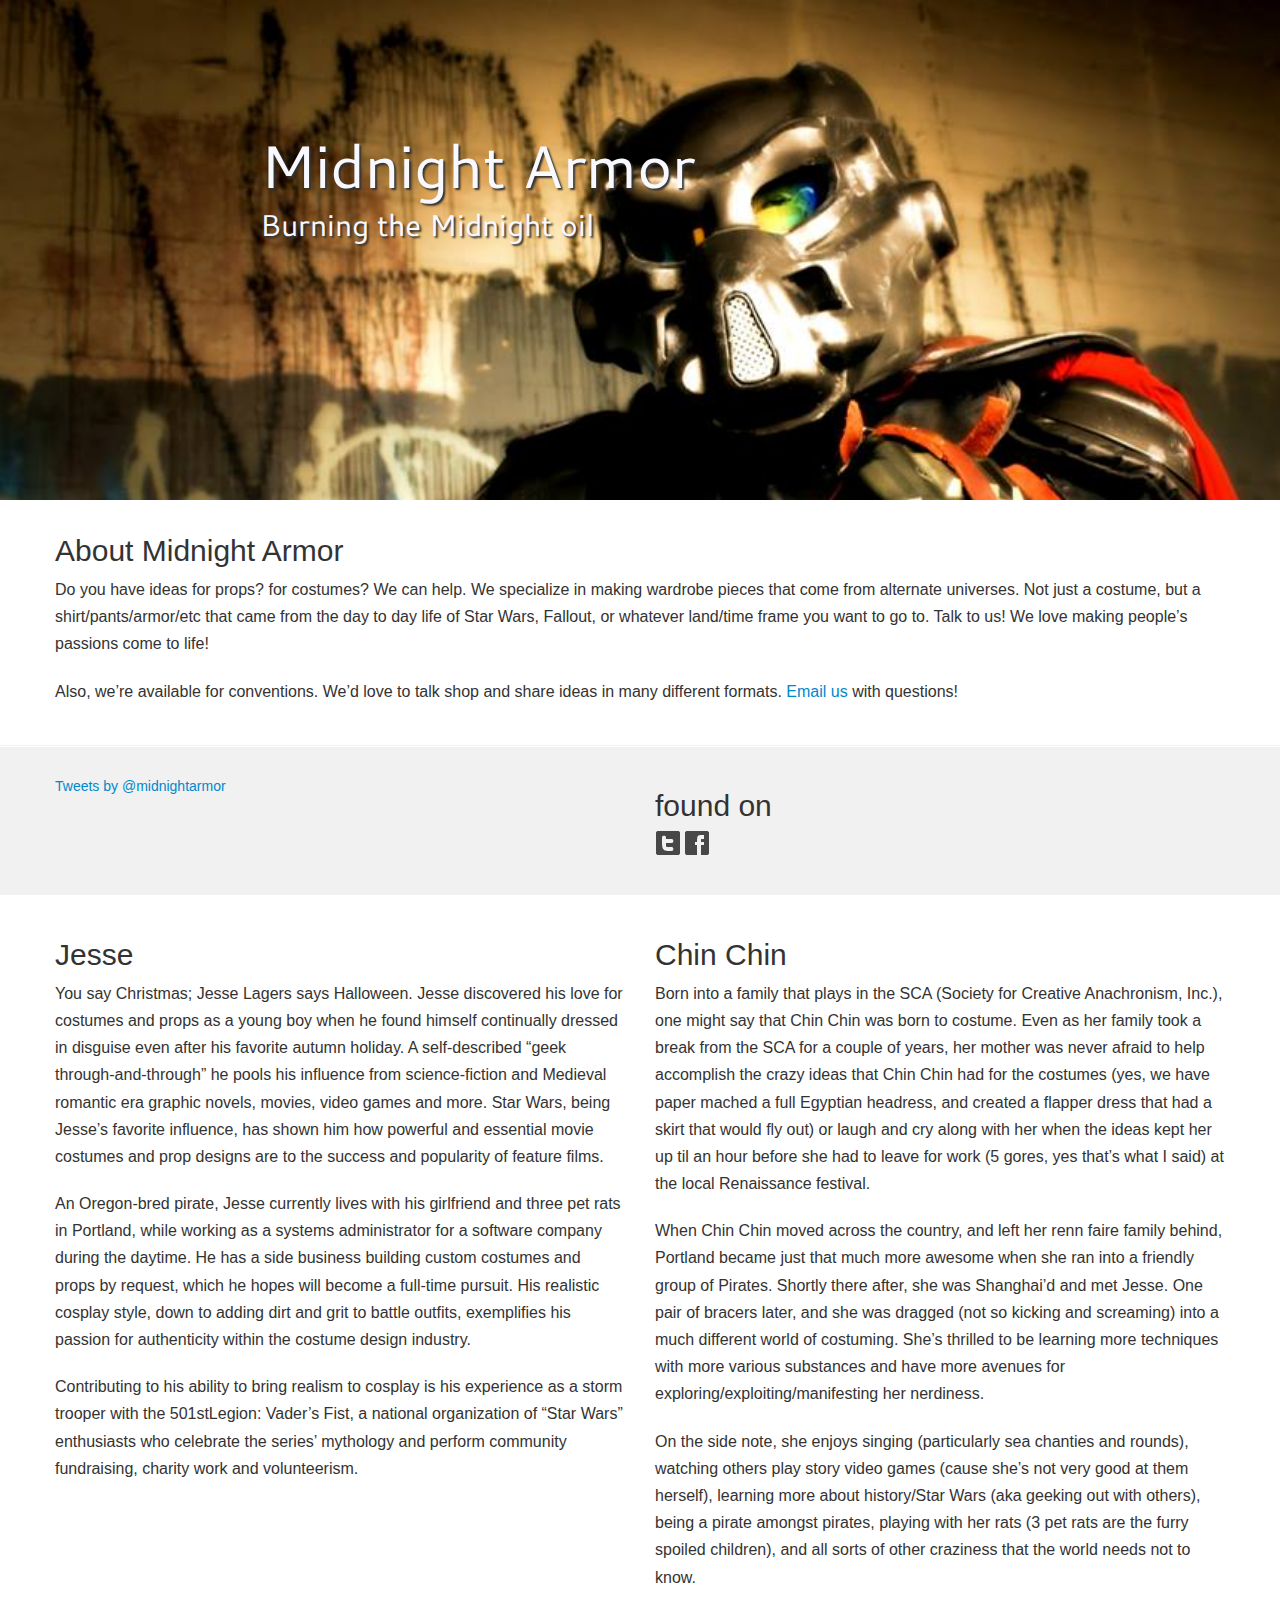
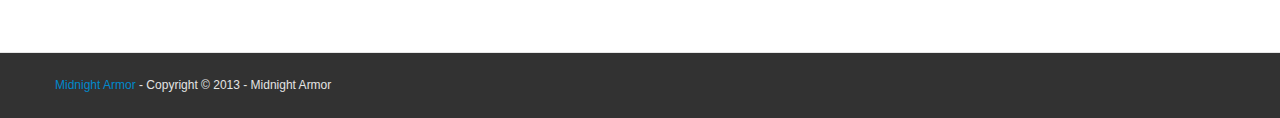
<file: index.html>
<!DOCTYPE html>
<!--[if IEMobile 7 ]><html class="no-js iem7"><![endif]-->
<!--[if lt IE 9]><html class="no-js lte-ie8"><![endif]-->
<!--[if (gt IE 8)|(gt IEMobile 7)|!(IEMobile)|!(IE)]><!--><html class="no-js" lang="en"><!--<![endif]-->
<head>
  <meta charset="utf-8">
  <title>Midnight Armor</title>
  <meta name="author" content="Midnight Armor">
  <link rel="author" href="humans.txt">
  <meta http-equiv="X-UA-Compatible" content="IE=edge,chrome=1">

  
    
  
  <meta name="description" content=" ">
  
  <!-- http://t.co/dKP3o1e -->
  <meta name="HandheldFriendly" content="True">
  <meta name="MobileOptimized" content="320">
  <meta name="viewport" content="width=device-width, initial-scale=1">

  
  <link rel="canonical" href="http://aaronmiler.github.io/midnightarmor.com/">
  <link href="/favicon.png" rel="icon">
  <link href='http://fonts.googleapis.com/css?family=Cantarell' rel='stylesheet' type='text/css'>
  <link href="/stylesheets/screen.css" media="screen, projection" rel="stylesheet" type="text/css">
  <link href="/github/atom.xml" rel="alternate" title="Midnight Armor" type="application/atom+xml">
  <meta name="og:type" content="website" />
  <meta name="og:site_name" content="Midnight Armor" />
  <meta name="og:title" content="Midnight Armor" />
  <meta name="og:description" content=" " />
  <meta name="og:url" content="http://aaronmiler.github.io/midnightarmor.com/index.html"/>
  <meta name="url" content="http://aaronmiler.github.io/midnightarmor.com/index.html">
  
  <meta name="distribution" content="global">
  <!--Fonts from Google"s Web font directory at http://google.com/webfonts -->
<link href="http://fonts.googleapis.com/css?family=PT+Serif:regular,italic,bold,bolditalic" rel="stylesheet" type="text/css">
<link href="http://fonts.googleapis.com/css?family=PT+Sans:regular,italic,bold,bolditalic" rel="stylesheet" type="text/css">

  

</head>

<body   >
  <div id="front-wrapper">
  <div id="hero">
    <div id="hero-inner" class="container">
      <div class="span10 offset1">
  <h1>
    Midnight Armor
  </h1>
  <h2>Burning the Midnight oil</h2>
</div>

    </div>
  </div>
  <section id="sub-hero">
    <div class="container">
      <div class="row">
  <div class="span12">
    <h2>About Midnight Armor</h2>
<p>Do you have ideas for props? for costumes? We can help. We specialize in making wardrobe pieces that come from alternate universes. Not just a costume, but a shirt/pants/armor/etc that came from the day to day life of Star Wars, Fallout, or whatever land/time frame you want to go to. Talk to us! We love making people&#8217;s passions come to life!</p>

<p>Also, we&#8217;re available for conventions. We&#8217;d love to talk shop and share ideas in many different formats. <a href="mailto:MidnightArmorInc@gmail.com">Email us</a> with questions!</p>

  </div>
</div>

    </div>
  </section>
  <div class="container">
    <div class="row">
      <div class="span6">
        
<span id="twitter">
  <a class="twitter-timeline" 
  data-dnt="true" 
  data-chrome="nofooter transparent noheader noborders" 
  data-tweet-limit="1" width="100%" 
  href="https://twitter.com/midnightarmor" 
  data-border-color="rgba(0,0,0,0)" 
  data-widget-id="354412010882101248"
  data-theme="light">Tweets by @midnightarmor</a>
  <script>!function(d,s,id){var js,fjs=d.getElementsByTagName(s)[0],p=/^http:/.test(d.location)?'http':'https';if(!d.getElementById(id)){js=d.createElement(s);js.id=id;js.src=p+"://platform.twitter.com/widgets.js";fjs.parentNode.insertBefore(js,fjs);}}(document,"script","twitter-wjs");</script>

</span>

      </div>
      <div class="span6" style="margin-bottom:15px;">
        <h2>found on</h2>







<a href="http://twitter.com/midnightarmor" rel="tooltip" title="Twitter"><img class="social_icon" title="Twitter" alt="Twitter icon" src="/images/glyphicons_391_twitter_t.png"></a>







<a href="http://www.facebook.com/midnightarmorinc" rel="tooltip" title="Facebok"><img class="social_icon" title="Quora" alt="Facebook icon" src="/images/glyphicons_410_facebook.png"></a>



      </div>
    </div>
  </div>

  <section style="background-color:white;margin-top:25px;">
  <div class="container">
    <div class="row">
      <div class="span6">
        <h2>Jesse</h2>
        <p>You say Christmas; Jesse Lagers says Halloween.  Jesse discovered his love for costumes and props as a young boy when he found himself continually dressed in disguise even after his favorite autumn holiday. A self-described “geek through-and-through” he pools his influence from science-fiction and Medieval romantic era graphic novels, movies, video games and more.  Star Wars, being Jesse’s favorite influence, has shown him how powerful and essential movie costumes and prop designs are to the success and popularity of feature films.</p>
         
        <p>An Oregon-bred pirate, Jesse currently lives with his girlfriend and three pet rats in Portland, while working as a systems administrator for a software company during the daytime.  He has a side business building custom costumes and props by request, which he hopes will become a full-time pursuit.  His realistic cosplay style, down to adding dirt and grit to battle outfits, exemplifies his passion for authenticity within the costume design industry. </p>
        <p>Contributing to his ability to bring realism to cosplay is his experience as a storm trooper with the 501stLegion: Vader’s Fist, a national organization of “Star Wars” enthusiasts who celebrate the series’ mythology and perform community fundraising, charity work and volunteerism. </p>

      </div>
      <div class="span6">
        <h2>Chin Chin</h2>
        <p>Born into a family that plays in the SCA (Society for Creative Anachronism, Inc.), one might say that Chin Chin was born to costume. Even as her family took a break from the SCA for a couple of years, her mother was never afraid to help accomplish the crazy ideas that Chin Chin had for the costumes (yes, we have paper mached a full Egyptian headress, and created a flapper dress that had a skirt that would fly out) or laugh and cry along with her when the ideas kept her up til an hour before she had to leave for work (5 gores, yes that&#8217;s what I said) at the local Renaissance festival.</p>

        <p>When Chin Chin moved across the country, and left her renn faire family behind, Portland became just that much more awesome when she ran into a friendly group of Pirates. Shortly there after, she was Shanghai&#8217;d and met Jesse. One pair of bracers later, and she was dragged (not so kicking and screaming) into a much different world of costuming. She&#8217;s thrilled to be learning more techniques with more various substances and have more avenues for exploring/exploiting/manifesting her nerdiness. </p>

        <p>On the side note, she enjoys singing (particularly sea chanties and rounds), watching others play story video games (cause she&#8217;s not very good at them herself), learning more about history/Star Wars (aka geeking out with others), being a pirate amongst pirates, playing with her rats (3 pet rats are the furry spoiled children), and all sorts of other craziness that the world needs not to know. </p>
      </div>
    </div>
    <div class="row" id="post-container">
    
    
    </div>
      <div class="row">
        <ul class="pager">
          
          
        </ul>
      </div>
  </div>
</section>
</div>


  <footer class="footer">
  <div class="container">
    <p class="pull-left">
  <a href="/">Midnight Armor</a>
  - Copyright &copy; 2013 - Midnight Armor
</p>

  </div>
</footer>

  <script src="//ajax.googleapis.com/ajax/libs/jquery/1.7.2/jquery.min.js" type="text/javascript"></script>
<script>window.jQuery || document.write('<script src="/javascripts/libs/jquery-1.7.2.min.js" type="text/javascript"><\/script>')</script>
<script src="/javascripts/libs/bootstrap.min.js" type="text/javascript"></script>
<script src="/javascripts/jquery.tweet.js" type="text/javascript"></script>
<script src="/javascripts/jquery.instagram.js" type="text/javascript"></script>
<script src="/javascripts/libs/jquery.masonry.min.js" type="text/javascript"></script>
<script src="/javascripts/custom.js" type="text/javascript"></script>








  <script type="text/javascript">
    (function(){
      var twitterWidgets = document.createElement('script');
      twitterWidgets.type = 'text/javascript';
      twitterWidgets.async = true;
      twitterWidgets.src = 'http://platform.twitter.com/widgets.js';
      document.getElementsByTagName('head')[0].appendChild(twitterWidgets);
    })();
  </script>




</body>
</html>
</file>
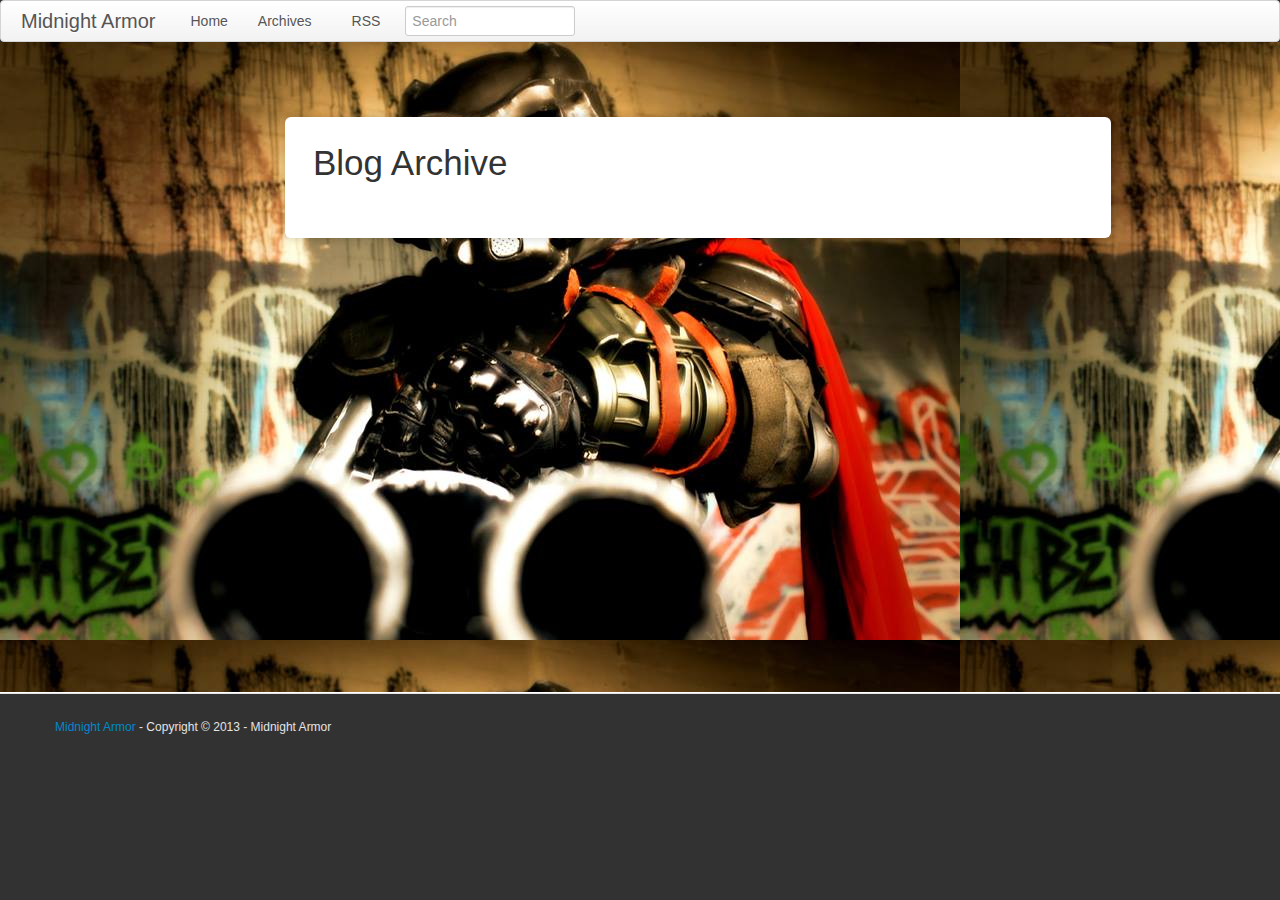
<file: blog/archives/index.html>
<!DOCTYPE html>
<!--[if IEMobile 7 ]><html class="no-js iem7"><![endif]-->
<!--[if lt IE 9]><html class="no-js lte-ie8"><![endif]-->
<!--[if (gt IE 8)|(gt IEMobile 7)|!(IEMobile)|!(IE)]><!--><html class="no-js" lang="en"><!--<![endif]-->
<head>
  <meta charset="utf-8">
  <title>Blog Archive - Midnight Armor</title>
  <meta name="author" content="Midnight Armor">
  <link rel="author" href="humans.txt">
  <meta http-equiv="X-UA-Compatible" content="IE=edge,chrome=1">

  
    
  
  <meta name="description" content=" ">
  
  <!-- http://t.co/dKP3o1e -->
  <meta name="HandheldFriendly" content="True">
  <meta name="MobileOptimized" content="320">
  <meta name="viewport" content="width=device-width, initial-scale=1">

  
  <link rel="canonical" href="http://aaronmiler.github.io/midnightarmor.com/blog/archives/">
  <link href="/favicon.png" rel="icon">
  <link href='http://fonts.googleapis.com/css?family=Cantarell' rel='stylesheet' type='text/css'>
  <link href="/stylesheets/screen.css" media="screen, projection" rel="stylesheet" type="text/css">
  <link href="/github/atom.xml" rel="alternate" title="Midnight Armor" type="application/atom+xml">
  <meta name="og:type" content="website" />
  <meta name="og:site_name" content="Midnight Armor" />
  <meta name="og:title" content="Blog Archive" />
  <meta name="og:description" content=" " />
  <meta name="og:url" content="http://aaronmiler.github.io/midnightarmor.com/blog/archives/index.html"/>
  <meta name="url" content="http://aaronmiler.github.io/midnightarmor.com/blog/archives/index.html">
  
  <meta name="distribution" content="global">
  <!--Fonts from Google"s Web font directory at http://google.com/webfonts -->
<link href="http://fonts.googleapis.com/css?family=PT+Serif:regular,italic,bold,bolditalic" rel="stylesheet" type="text/css">
<link href="http://fonts.googleapis.com/css?family=PT+Sans:regular,italic,bold,bolditalic" rel="stylesheet" type="text/css">

  

</head>

<nav role="navigation"><div class="navbar">
  <div class="navbar-inner">
    <a class="brand" href="/">Midnight Armor</a>
    <ul class="nav">
      <li><a href="/">Home</a></li>
      <li><a href="/blog/archives">Archives</a></li>
    </ul>
    <ul class="nav" data-subscription="rss">
      <li><a href="/github/atom.xml" rel="subscribe-rss" title="subscribe via RSS">RSS</a></li>
      
    </ul>
      
    <form class="navbar-form" action="http://google.com/search" method="get">
      <fieldset role="search">
        <input type="hidden" name="q" value="site:aaronmiler.github.io/midnightarmor.com" />
        <input class="span2" type="text" name="q" results="0" placeholder="Search"/>
      </fieldset>
    </form>
      
    
  </div>
</div>
</nav>
<div class="wrapper_single">
  <div class="container">
    <article class="span8 offset2 article-format" role="article">
      <div role="div">
        
        <header>
          <h1 class="entry-title">Blog Archive</h1>
          
        </header>
        
        <div id="blog-archives">

</div>

        
          <footer>
            
          </footer>
        
      </div>
    
    </article>
  </div>
</div>
<footer class="footer">
  <div class="container">
    <p class="pull-left">
  <a href="/">Midnight Armor</a>
  - Copyright &copy; 2013 - Midnight Armor
</p>

  </div>
</footer>

<script src="//ajax.googleapis.com/ajax/libs/jquery/1.7.2/jquery.min.js" type="text/javascript"></script>
<script>window.jQuery || document.write('<script src="/javascripts/libs/jquery-1.7.2.min.js" type="text/javascript"><\/script>')</script>
<script src="/javascripts/libs/bootstrap.min.js" type="text/javascript"></script>
<script src="/javascripts/jquery.tweet.js" type="text/javascript"></script>
<script src="/javascripts/jquery.instagram.js" type="text/javascript"></script>
<script src="/javascripts/libs/jquery.masonry.min.js" type="text/javascript"></script>
<script src="/javascripts/custom.js" type="text/javascript"></script>








  <script type="text/javascript">
    (function(){
      var twitterWidgets = document.createElement('script');
      twitterWidgets.type = 'text/javascript';
      twitterWidgets.async = true;
      twitterWidgets.src = 'http://platform.twitter.com/widgets.js';
      document.getElementsByTagName('head')[0].appendChild(twitterWidgets);
    })();
  </script>
</file>
<file: stylesheets/screen.css>
html,body,div,span,applet,object,iframe,h1,h2,h3,h4,h5,h6,p,blockquote,pre,a,abbr,acronym,address,big,cite,code,del,dfn,em,img,ins,kbd,q,s,samp,small,strike,strong,sub,sup,tt,var,b,u,i,center,dl,dt,dd,ol,ul,li,fieldset,form,label,legend,table,caption,tbody,tfoot,thead,tr,th,td,article,aside,canvas,details,embed,figure,figcaption,footer,header,hgroup,menu,nav,output,ruby,section,summary,time,mark,audio,video{margin:0;padding:0;border:0;font:inherit;font-size:100%;vertical-align:baseline}html{line-height:1}ol,ul{list-style:none}table{border-collapse:collapse;border-spacing:0}caption,th,td{text-align:left;font-weight:normal;vertical-align:middle}q,blockquote{quotes:none}q:before,q:after,blockquote:before,blockquote:after{content:"";content:none}a img{border:none}article,aside,details,figcaption,figure,footer,header,hgroup,menu,nav,section,summary{display:block}article,aside,details,figcaption,figure,footer,header,hgroup,menu,nav,section,summary{display:block}.highlight,html .gist .gist-file .gist-syntax .gist-highlight{border:1px solid #05232b !important}.highlight table td.code,html .gist .gist-file .gist-syntax .gist-highlight table td.code{width:100%}.highlight .line-numbers,html .gist .gist-file .gist-syntax .gist-highlight .line-numbers{text-align:right;font-size:13px;line-height:1.45em;background:#073642 url('/github/images/noise.png?1373332302') top left !important;border-right:1px solid #00232c !important;-webkit-box-shadow:#083e4b -1px 0 inset;-moz-box-shadow:#083e4b -1px 0 inset;box-shadow:#083e4b -1px 0 inset;text-shadow:#021014 0 -1px;padding:.8em !important;-webkit-border-radius:0;-moz-border-radius:0;-ms-border-radius:0;-o-border-radius:0;border-radius:0}.highlight .line-numbers span,html .gist .gist-file .gist-syntax .gist-highlight .line-numbers span{color:#586e75 !important}figure.code,.gist-file,pre{-webkit-box-shadow:rgba(0,0,0,0.06) 0 0 10px;-moz-box-shadow:rgba(0,0,0,0.06) 0 0 10px;box-shadow:rgba(0,0,0,0.06) 0 0 10px}figure.code .highlight pre,.gist-file .highlight pre,pre .highlight pre{-webkit-box-shadow:none;-moz-box-shadow:none;box-shadow:none}html .gist .gist-file{margin-bottom:1.8em;position:relative;border:none;padding-top:26px !important}html .gist .gist-file .gist-syntax{border-bottom:0 !important;background:none !important}html .gist .gist-file .gist-syntax .gist-highlight{background:#002b36 !important}html .gist .gist-file .gist-meta{padding:.6em 0.8em;border:1px solid #083e4b !important;color:#586e75;font-size:.7em !important;background:#073642 url('/github/images/noise.png?1373332302') top left;line-height:1.5em}html .gist .gist-file .gist-meta a{color:#75878b !important;text-decoration:none}html .gist .gist-file .gist-meta a:hover{text-decoration:underline}html .gist .gist-file .gist-meta a:hover{color:#93a1a1 !important}html .gist .gist-file .gist-meta a[href*='#file']{position:absolute;top:0;left:0;right:-10px;color:#474747 !important}html .gist .gist-file .gist-meta a[href*='#file']:hover{color:#1863a1 !important}html .gist .gist-file .gist-meta a[href*=raw]{top:.4em}pre{background:#002b36 url('/github/images/noise.png?1373332302') top left;-webkit-border-radius:0.4em;-moz-border-radius:0.4em;-ms-border-radius:0.4em;-o-border-radius:0.4em;border-radius:0.4em;border:1px solid #05232b;line-height:1.45em;font-size:13px;margin-bottom:2.1em;padding:.8em 1em;color:#93a1a1;overflow:auto}h3.filename+pre{-moz-border-radius-topleft:0px;-webkit-border-top-left-radius:0px;border-top-left-radius:0px;-moz-border-radius-topright:0px;-webkit-border-top-right-radius:0px;border-top-right-radius:0px}p code,li code{display:inline-block;white-space:no-wrap;background:#fff;font-size:.8em;line-height:1.5em;color:#555;border:1px solid #ddd;-webkit-border-radius:0.4em;-moz-border-radius:0.4em;-ms-border-radius:0.4em;-o-border-radius:0.4em;border-radius:0.4em;padding:0 .3em;margin:-1px 0}p pre code,li pre code{font-size:1em !important;background:none;border:none}.pre-code,html .gist .gist-file .gist-syntax .gist-highlight pre,.highlight code{font-family:Menlo,Monaco,"Andale Mono","lucida console","Courier New",monospace !important;overflow:scroll;overflow-y:hidden;display:block;padding:.8em !important;overflow-x:auto;line-height:1.45em;background:#002b36 url('/github/images/noise.png?1373332302') top left !important;color:#93a1a1 !important}.pre-code *::-moz-selection,html .gist .gist-file .gist-syntax .gist-highlight pre *::-moz-selection,.highlight code *::-moz-selection{background:#386774;color:inherit;text-shadow:#002b36 0 1px}.pre-code *::-webkit-selection,html .gist .gist-file .gist-syntax .gist-highlight pre *::-webkit-selection,.highlight code *::-webkit-selection{background:#386774;color:inherit;text-shadow:#002b36 0 1px}.pre-code *::selection,html .gist .gist-file .gist-syntax .gist-highlight pre *::selection,.highlight code *::selection{background:#386774;color:inherit;text-shadow:#002b36 0 1px}.pre-code span,html .gist .gist-file .gist-syntax .gist-highlight pre span,.highlight code span{color:#93a1a1 !important}.pre-code span,html .gist .gist-file .gist-syntax .gist-highlight pre span,.highlight code span{font-style:normal !important;font-weight:normal !important}.pre-code .c,html .gist .gist-file .gist-syntax .gist-highlight pre .c,.highlight code .c{color:#586e75 !important;font-style:italic !important}.pre-code .cm,html .gist .gist-file .gist-syntax .gist-highlight pre .cm,.highlight code .cm{color:#586e75 !important;font-style:italic !important}.pre-code .cp,html .gist .gist-file .gist-syntax .gist-highlight pre .cp,.highlight code .cp{color:#586e75 !important;font-style:italic !important}.pre-code .c1,html .gist .gist-file .gist-syntax .gist-highlight pre .c1,.highlight code .c1{color:#586e75 !important;font-style:italic !important}.pre-code .cs,html .gist .gist-file .gist-syntax .gist-highlight pre .cs,.highlight code .cs{color:#586e75 !important;font-weight:bold !important;font-style:italic !important}.pre-code .err,html .gist .gist-file .gist-syntax .gist-highlight pre .err,.highlight code .err{color:#dc322f !important;background:none !important}.pre-code .k,html .gist .gist-file .gist-syntax .gist-highlight pre .k,.highlight code .k{color:#cb4b16 !important}.pre-code .o,html .gist .gist-file .gist-syntax .gist-highlight pre .o,.highlight code .o{color:#93a1a1 !important;font-weight:bold !important}.pre-code .p,html .gist .gist-file .gist-syntax .gist-highlight pre .p,.highlight code .p{color:#93a1a1 !important}.pre-code .ow,html .gist .gist-file .gist-syntax .gist-highlight pre .ow,.highlight code .ow{color:#2aa198 !important;font-weight:bold !important}.pre-code .gd,html .gist .gist-file .gist-syntax .gist-highlight pre .gd,.highlight code .gd{color:#93a1a1 !important;background-color:#372c34 !important;display:inline-block}.pre-code .gd .x,html .gist .gist-file .gist-syntax .gist-highlight pre .gd .x,.highlight code .gd .x{color:#93a1a1 !important;background-color:#4d2d33 !important;display:inline-block}.pre-code .ge,html .gist .gist-file .gist-syntax .gist-highlight pre .ge,.highlight code .ge{color:#93a1a1 !important;font-style:italic !important}.pre-code .gh,html .gist .gist-file .gist-syntax .gist-highlight pre .gh,.highlight code .gh{color:#586e75 !important}.pre-code .gi,html .gist .gist-file .gist-syntax .gist-highlight pre .gi,.highlight code .gi{color:#93a1a1 !important;background-color:#1a412b !important;display:inline-block}.pre-code .gi .x,html .gist .gist-file .gist-syntax .gist-highlight pre .gi .x,.highlight code .gi .x{color:#93a1a1 !important;background-color:#355720 !important;display:inline-block}.pre-code .gs,html .gist .gist-file .gist-syntax .gist-highlight pre .gs,.highlight code .gs{color:#93a1a1 !important;font-weight:bold !important}.pre-code .gu,html .gist .gist-file .gist-syntax .gist-highlight pre .gu,.highlight code .gu{color:#6c71c4 !important}.pre-code .kc,html .gist .gist-file .gist-syntax .gist-highlight pre .kc,.highlight code .kc{color:#859900 !important;font-weight:bold !important}.pre-code .kd,html .gist .gist-file .gist-syntax .gist-highlight pre .kd,.highlight code .kd{color:#268bd2 !important}.pre-code .kp,html .gist .gist-file .gist-syntax .gist-highlight pre .kp,.highlight code .kp{color:#cb4b16 !important;font-weight:bold !important}.pre-code .kr,html .gist .gist-file .gist-syntax .gist-highlight pre .kr,.highlight code .kr{color:#d33682 !important;font-weight:bold !important}.pre-code .kt,html .gist .gist-file .gist-syntax .gist-highlight pre .kt,.highlight code .kt{color:#2aa198 !important}.pre-code .n,html .gist .gist-file .gist-syntax .gist-highlight pre .n,.highlight code .n{color:#268bd2 !important}.pre-code .na,html .gist .gist-file .gist-syntax .gist-highlight pre .na,.highlight code .na{color:#268bd2 !important}.pre-code .nb,html .gist .gist-file .gist-syntax .gist-highlight pre .nb,.highlight code .nb{color:#859900 !important}.pre-code .nc,html .gist .gist-file .gist-syntax .gist-highlight pre .nc,.highlight code .nc{color:#d33682 !important}.pre-code .no,html .gist .gist-file .gist-syntax .gist-highlight pre .no,.highlight code .no{color:#b58900 !important}.pre-code .nl,html .gist .gist-file .gist-syntax .gist-highlight pre .nl,.highlight code .nl{color:#859900 !important}.pre-code .ne,html .gist .gist-file .gist-syntax .gist-highlight pre .ne,.highlight code .ne{color:#268bd2 !important;font-weight:bold !important}.pre-code .nf,html .gist .gist-file .gist-syntax .gist-highlight pre .nf,.highlight code .nf{color:#268bd2 !important;font-weight:bold !important}.pre-code .nn,html .gist .gist-file .gist-syntax .gist-highlight pre .nn,.highlight code .nn{color:#b58900 !important}.pre-code .nt,html .gist .gist-file .gist-syntax .gist-highlight pre .nt,.highlight code .nt{color:#268bd2 !important;font-weight:bold !important}.pre-code .nx,html .gist .gist-file .gist-syntax .gist-highlight pre .nx,.highlight code .nx{color:#b58900 !important}.pre-code .vg,html .gist .gist-file .gist-syntax .gist-highlight pre .vg,.highlight code .vg{color:#268bd2 !important}.pre-code .vi,html .gist .gist-file .gist-syntax .gist-highlight pre .vi,.highlight code .vi{color:#268bd2 !important}.pre-code .nv,html .gist .gist-file .gist-syntax .gist-highlight pre .nv,.highlight code .nv{color:#268bd2 !important}.pre-code .mf,html .gist .gist-file .gist-syntax .gist-highlight pre .mf,.highlight code .mf{color:#2aa198 !important}.pre-code .m,html .gist .gist-file .gist-syntax .gist-highlight pre .m,.highlight code .m{color:#2aa198 !important}.pre-code .mh,html .gist .gist-file .gist-syntax .gist-highlight pre .mh,.highlight code .mh{color:#2aa198 !important}.pre-code .mi,html .gist .gist-file .gist-syntax .gist-highlight pre .mi,.highlight code .mi{color:#2aa198 !important}.pre-code .s,html .gist .gist-file .gist-syntax .gist-highlight pre .s,.highlight code .s{color:#2aa198 !important}.pre-code .sd,html .gist .gist-file .gist-syntax .gist-highlight pre .sd,.highlight code .sd{color:#2aa198 !important}.pre-code .s2,html .gist .gist-file .gist-syntax .gist-highlight pre .s2,.highlight code .s2{color:#2aa198 !important}.pre-code .se,html .gist .gist-file .gist-syntax .gist-highlight pre .se,.highlight code .se{color:#dc322f !important}.pre-code .si,html .gist .gist-file .gist-syntax .gist-highlight pre .si,.highlight code .si{color:#268bd2 !important}.pre-code .sr,html .gist .gist-file .gist-syntax .gist-highlight pre .sr,.highlight code .sr{color:#2aa198 !important}.pre-code .s1,html .gist .gist-file .gist-syntax .gist-highlight pre .s1,.highlight code .s1{color:#2aa198 !important}.pre-code div .gd,html .gist .gist-file .gist-syntax .gist-highlight pre div .gd,.highlight code div .gd,.pre-code div .gd .x,html .gist .gist-file .gist-syntax .gist-highlight pre div .gd .x,.highlight code div .gd .x,.pre-code div .gi,html .gist .gist-file .gist-syntax .gist-highlight pre div .gi,.highlight code div .gi,.pre-code div .gi .x,html .gist .gist-file .gist-syntax .gist-highlight pre div .gi .x,.highlight code div .gi .x{display:inline-block;width:100%}.highlight,.gist-highlight{margin-bottom:1.8em;background:#002b36;overflow-y:hidden;overflow-x:auto}.highlight pre,.gist-highlight pre{background:none;-webkit-border-radius:none;-moz-border-radius:none;-ms-border-radius:none;-o-border-radius:none;border-radius:none;border:none;padding:0;margin-bottom:0}pre::-webkit-scrollbar,.highlight::-webkit-scrollbar,.gist-highlight::-webkit-scrollbar{height:.5em;background:rgba(255,255,255,0.15)}pre::-webkit-scrollbar-thumb:horizontal,.highlight::-webkit-scrollbar-thumb:horizontal,.gist-highlight::-webkit-scrollbar-thumb:horizontal{background:rgba(255,255,255,0.2);-webkit-border-radius:4px;border-radius:4px}.highlight code{background:#000}figure.code{background:none;padding:0;border:0;margin-bottom:1.5em}figure.code pre{margin-bottom:0}figure.code figcaption{position:relative}figure.code .highlight{margin-bottom:0}.code-title,html .gist .gist-file .gist-meta a[href*='#file'],h3.filename,figure.code figcaption{text-align:center;font-size:13px;line-height:2em;text-shadow:#cbcccc 0 1px 0;color:#474747;font-weight:normal;margin-bottom:0;-moz-border-radius-topleft:5px;-webkit-border-top-left-radius:5px;border-top-left-radius:5px;-moz-border-radius-topright:5px;-webkit-border-top-right-radius:5px;border-top-right-radius:5px;font-family:"Helvetica Neue", Arial, "Lucida Grande", "Lucida Sans Unicode", Lucida, sans-serif;background:#aaa url('/github/images/code_bg.png?1373332302') top repeat-x;border:1px solid #565656;border-top-color:#cbcbcb;border-left-color:#a5a5a5;border-right-color:#a5a5a5;border-bottom:0}.download-source,html .gist .gist-file .gist-meta a[href*=raw],figure.code figcaption a{position:absolute;right:.8em;text-decoration:none;color:#666 !important;z-index:1;font-size:13px;text-shadow:#cbcccc 0 1px 0;padding-left:3em}.download-source:hover,html .gist .gist-file .gist-meta a[href*=raw]:hover,figure.code figcaption a:hover{text-decoration:underline}article,aside,details,figcaption,figure,footer,header,hgroup,nav,section{display:block}audio,canvas,video{display:inline-block;*display:inline;*zoom:1}audio:not([controls]){display:none}html{font-size:100%;-webkit-text-size-adjust:100%;-ms-text-size-adjust:100%}a:focus{outline:thin dotted #333;outline:5px auto -webkit-focus-ring-color;outline-offset:-2px}a:hover,a:active{outline:0}sub,sup{position:relative;font-size:75%;line-height:0;vertical-align:baseline}sup{top:-0.5em}sub{bottom:-0.25em}img{height:auto;max-width:100%;vertical-align:middle;border:0;-ms-interpolation-mode:bicubic}#map_canvas img{max-width:none}button,input,select,textarea{margin:0;font-size:100%;vertical-align:middle}button,input{*overflow:visible;line-height:normal}button::-moz-focus-inner,input::-moz-focus-inner{padding:0;border:0}button,input[type="button"],input[type="reset"],input[type="submit"]{cursor:pointer;-webkit-appearance:button}input[type="search"]{-webkit-box-sizing:content-box;-moz-box-sizing:content-box;box-sizing:content-box;-webkit-appearance:textfield}input[type="search"]::-webkit-search-decoration,input[type="search"]::-webkit-search-cancel-button{-webkit-appearance:none}textarea{overflow:auto;vertical-align:top}.clearfix{*zoom:1}.clearfix:before,.clearfix:after{display:table;line-height:0;content:""}.clearfix:after{clear:both}.hide-text{font:0/0 a;color:transparent;text-shadow:none;background-color:transparent;border:0}.input-block-level{display:block;width:100%;min-height:30px;-webkit-box-sizing:border-box;-moz-box-sizing:border-box;box-sizing:border-box}body{margin:0;font-family:"Helvetica Neue", Helvetica, Arial, sans-serif;font-size:14px;line-height:20px;color:#333333;background-color:#ffffff}a{color:#0088cc;text-decoration:none}a:hover{color:#005580;text-decoration:underline}.img-rounded{-webkit-border-radius:6px;-moz-border-radius:6px;border-radius:6px}.img-polaroid{padding:4px;background-color:#fff;border:1px solid #ccc;border:1px solid rgba(0,0,0,0.2);-webkit-box-shadow:0 1px 3px rgba(0,0,0,0.1);-moz-box-shadow:0 1px 3px rgba(0,0,0,0.1);box-shadow:0 1px 3px rgba(0,0,0,0.1)}.img-circle{-webkit-border-radius:500px;-moz-border-radius:500px;border-radius:500px}.row{margin-left:-20px;*zoom:1}.row:before,.row:after{display:table;line-height:0;content:""}.row:after{clear:both}[class*="span"]{float:left;margin-left:20px}.container,.navbar-static-top .container,.navbar-fixed-top .container,.navbar-fixed-bottom .container{width:940px}.span12{width:940px}.span11{width:860px}.span10{width:780px}.span9{width:700px}.span8{width:620px}.span7{width:540px}.span6{width:460px}.span5{width:380px}.span4{width:300px}.span3{width:220px}.span2{width:140px}.span1{width:60px}.offset12{margin-left:980px}.offset11{margin-left:900px}.offset10{margin-left:820px}.offset9{margin-left:740px}.offset8{margin-left:660px}.offset7{margin-left:580px}.offset6{margin-left:500px}.offset5{margin-left:420px}.offset4{margin-left:340px}.offset3{margin-left:260px}.offset2{margin-left:180px}.offset1{margin-left:100px}.row-fluid{width:100%;*zoom:1}.row-fluid:before,.row-fluid:after{display:table;line-height:0;content:""}.row-fluid:after{clear:both}.row-fluid [class*="span"]{display:block;float:left;width:100%;min-height:30px;margin-left:2.127659574468085%;*margin-left:2.074468085106383%;-webkit-box-sizing:border-box;-moz-box-sizing:border-box;box-sizing:border-box}.row-fluid [class*="span"]:first-child{margin-left:0}.row-fluid .span12{width:100%;*width:99.94680851063829%}.row-fluid .span11{width:91.48936170212765%;*width:91.43617021276594%}.row-fluid .span10{width:82.97872340425532%;*width:82.92553191489361%}.row-fluid .span9{width:74.46808510638297%;*width:74.41489361702126%}.row-fluid .span8{width:65.95744680851064%;*width:65.90425531914893%}.row-fluid .span7{width:57.44680851063829%;*width:57.39361702127659%}.row-fluid .span6{width:48.93617021276595%;*width:48.88297872340425%}.row-fluid .span5{width:40.42553191489362%;*width:40.37234042553192%}.row-fluid .span4{width:31.914893617021278%;*width:31.861702127659576%}.row-fluid .span3{width:23.404255319148934%;*width:23.351063829787233%}.row-fluid .span2{width:14.893617021276595%;*width:14.840425531914894%}.row-fluid .span1{width:6.382978723404255%;*width:6.329787234042553%}.row-fluid .offset12{margin-left:104.25531914893617%;*margin-left:104.14893617021275%}.row-fluid .offset12:first-child{margin-left:102.12765957446808%;*margin-left:102.02127659574467%}.row-fluid .offset11{margin-left:95.74468085106382%;*margin-left:95.6382978723404%}.row-fluid .offset11:first-child{margin-left:93.61702127659574%;*margin-left:93.51063829787232%}.row-fluid .offset10{margin-left:87.23404255319149%;*margin-left:87.12765957446807%}.row-fluid .offset10:first-child{margin-left:85.1063829787234%;*margin-left:84.99999999999999%}.row-fluid .offset9{margin-left:78.72340425531914%;*margin-left:78.61702127659572%}.row-fluid .offset9:first-child{margin-left:76.59574468085106%;*margin-left:76.48936170212764%}.row-fluid .offset8{margin-left:70.2127659574468%;*margin-left:70.10638297872339%}.row-fluid .offset8:first-child{margin-left:68.08510638297872%;*margin-left:67.9787234042553%}.row-fluid .offset7{margin-left:61.70212765957446%;*margin-left:61.59574468085106%}.row-fluid .offset7:first-child{margin-left:59.574468085106375%;*margin-left:59.46808510638297%}.row-fluid .offset6{margin-left:53.191489361702125%;*margin-left:53.085106382978715%}.row-fluid .offset6:first-child{margin-left:51.063829787234035%;*margin-left:50.95744680851063%}.row-fluid .offset5{margin-left:44.68085106382979%;*margin-left:44.57446808510638%}.row-fluid .offset5:first-child{margin-left:42.5531914893617%;*margin-left:42.4468085106383%}.row-fluid .offset4{margin-left:36.170212765957444%;*margin-left:36.06382978723405%}.row-fluid .offset4:first-child{margin-left:34.04255319148936%;*margin-left:33.93617021276596%}.row-fluid .offset3{margin-left:27.659574468085104%;*margin-left:27.5531914893617%}.row-fluid .offset3:first-child{margin-left:25.53191489361702%;*margin-left:25.425531914893618%}.row-fluid .offset2{margin-left:19.148936170212764%;*margin-left:19.04255319148936%}.row-fluid .offset2:first-child{margin-left:17.02127659574468%;*margin-left:16.914893617021278%}.row-fluid .offset1{margin-left:10.638297872340425%;*margin-left:10.53191489361702%}.row-fluid .offset1:first-child{margin-left:8.51063829787234%;*margin-left:8.404255319148938%}[class*="span"].hide,.row-fluid [class*="span"].hide{display:none}[class*="span"].pull-right,.row-fluid [class*="span"].pull-right{float:right}.container{margin-right:auto;margin-left:auto;*zoom:1}.container:before,.container:after{display:table;line-height:0;content:""}.container:after{clear:both}.container-fluid{padding-right:20px;padding-left:20px;*zoom:1}.container-fluid:before,.container-fluid:after{display:table;line-height:0;content:""}.container-fluid:after{clear:both}p{margin:0 0 10px}.lead{margin-bottom:20px;font-size:20px;font-weight:200;line-height:30px}small{font-size:85%}strong{font-weight:bold}em{font-style:italic}cite{font-style:normal}.muted{color:#999999}h1,h2,h3,h4,h5,h6{margin:10px 0;font-family:inherit;font-weight:bold;line-height:1;color:inherit;text-rendering:optimizelegibility}h1 small,h2 small,h3 small,h4 small,h5 small,h6 small{font-weight:normal;line-height:1;color:#999999}h1{font-size:36px;line-height:40px}h2{font-size:30px;line-height:40px}h3{font-size:24px;line-height:40px}h4{font-size:18px;line-height:20px}h5{font-size:14px;line-height:20px}h6{font-size:12px;line-height:20px}h1 small{font-size:24px}h2 small{font-size:18px}h3 small{font-size:14px}h4 small{font-size:14px}.page-header{padding-bottom:9px;margin:20px 0 30px;border-bottom:1px solid #eeeeee}ul,ol{padding:0;margin:0 0 10px 25px}ul ul,ul ol,ol ol,ol ul{margin-bottom:0}li{line-height:20px}ul.unstyled,ol.unstyled{margin-left:0;list-style:none}dl{margin-bottom:20px}dt,dd{line-height:20px}dt{font-weight:bold}dd{margin-left:10px}.dl-horizontal dt{float:left;width:120px;overflow:hidden;clear:left;text-align:right;text-overflow:ellipsis;white-space:nowrap}.dl-horizontal dd{margin-left:130px}hr{margin:20px 0;border:0;border-top:1px solid #eeeeee;border-bottom:1px solid #ffffff}abbr[title]{cursor:help;border-bottom:1px dotted #999999}abbr.initialism{font-size:90%;text-transform:uppercase}blockquote{padding:0 0 0 15px;margin:0 0 20px;border-left:5px solid #eeeeee}blockquote p{margin-bottom:0;font-size:16px;font-weight:300;line-height:25px}blockquote small{display:block;line-height:20px;color:#999999}blockquote small:before{content:'\2014 \00A0'}blockquote.pull-right{float:right;padding-right:15px;padding-left:0;border-right:5px solid #eeeeee;border-left:0}blockquote.pull-right p,blockquote.pull-right small{text-align:right}blockquote.pull-right small:before{content:''}blockquote.pull-right small:after{content:'\00A0 \2014'}q:before,q:after,blockquote:before,blockquote:after{content:""}address{display:block;margin-bottom:20px;font-style:normal;line-height:20px}pre.prettyprint{margin-bottom:20px}pre code{padding:0;color:inherit;background-color:transparent;border:0}.pre-scrollable{max-height:340px;overflow-y:scroll}form{margin:0 0 20px}fieldset{padding:0;margin:0;border:0}legend{display:block;width:100%;padding:0;margin-bottom:20px;font-size:21px;line-height:40px;color:#333333;border:0;border-bottom:1px solid #e5e5e5}legend small{font-size:15px;color:#999999}label,input,button,select,textarea{font-size:14px;font-weight:normal;line-height:20px}input,button,select,textarea{font-family:"Helvetica Neue", Helvetica, Arial, sans-serif}label{display:block;margin-bottom:5px}select,textarea,input[type="text"],input[type="password"],input[type="datetime"],input[type="datetime-local"],input[type="date"],input[type="month"],input[type="time"],input[type="week"],input[type="number"],input[type="email"],input[type="url"],input[type="search"],input[type="tel"],input[type="color"],.uneditable-input{display:inline-block;height:20px;padding:4px 6px;margin-bottom:9px;font-size:14px;line-height:20px;color:#555555;-webkit-border-radius:3px;-moz-border-radius:3px;border-radius:3px}input,textarea{width:210px}textarea{height:auto}textarea,input[type="text"],input[type="password"],input[type="datetime"],input[type="datetime-local"],input[type="date"],input[type="month"],input[type="time"],input[type="week"],input[type="number"],input[type="email"],input[type="url"],input[type="search"],input[type="tel"],input[type="color"],.uneditable-input{background-color:#ffffff;border:1px solid #cccccc;-webkit-box-shadow:inset 0 1px 1px rgba(0,0,0,0.075);-moz-box-shadow:inset 0 1px 1px rgba(0,0,0,0.075);box-shadow:inset 0 1px 1px rgba(0,0,0,0.075);-webkit-transition:border linear 0.2s, box-shadow linear 0.2s;-moz-transition:border linear 0.2s, box-shadow linear 0.2s;-o-transition:border linear 0.2s, box-shadow linear 0.2s;transition:border linear 0.2s, box-shadow linear 0.2s}textarea:focus,input[type="text"]:focus,input[type="password"]:focus,input[type="datetime"]:focus,input[type="datetime-local"]:focus,input[type="date"]:focus,input[type="month"]:focus,input[type="time"]:focus,input[type="week"]:focus,input[type="number"]:focus,input[type="email"]:focus,input[type="url"]:focus,input[type="search"]:focus,input[type="tel"]:focus,input[type="color"]:focus,.uneditable-input:focus{border-color:rgba(82,168,236,0.8);outline:0;outline:thin dotted \9;-webkit-box-shadow:inset 0 1px 1px rgba(0,0,0,0.075),0 0 8px rgba(82,168,236,0.6);-moz-box-shadow:inset 0 1px 1px rgba(0,0,0,0.075),0 0 8px rgba(82,168,236,0.6);box-shadow:inset 0 1px 1px rgba(0,0,0,0.075),0 0 8px rgba(82,168,236,0.6)}input[type="radio"],input[type="checkbox"]{margin:4px 0 0;margin-top:1px \9;*margin-top:0;line-height:normal;cursor:pointer}input[type="file"],input[type="image"],input[type="submit"],input[type="reset"],input[type="button"],input[type="radio"],input[type="checkbox"]{width:auto}select,input[type="file"]{height:30px;*margin-top:4px;line-height:30px}select{width:220px;background-color:#ffffff;border:1px solid #bbb}select[multiple],select[size]{height:auto}select:focus,input[type="file"]:focus,input[type="radio"]:focus,input[type="checkbox"]:focus{outline:thin dotted #333;outline:5px auto -webkit-focus-ring-color;outline-offset:-2px}.uneditable-input,.uneditable-textarea{color:#999999;cursor:not-allowed;background-color:#fcfcfc;border-color:#cccccc;-webkit-box-shadow:inset 0 1px 2px rgba(0,0,0,0.025);-moz-box-shadow:inset 0 1px 2px rgba(0,0,0,0.025);box-shadow:inset 0 1px 2px rgba(0,0,0,0.025)}.uneditable-input{overflow:hidden;white-space:nowrap}.uneditable-textarea{width:auto;height:auto}input:-moz-placeholder,textarea:-moz-placeholder{color:#999999}input:-ms-input-placeholder,textarea:-ms-input-placeholder{color:#999999}input::-webkit-input-placeholder,textarea::-webkit-input-placeholder{color:#999999}.radio,.checkbox{min-height:18px;padding-left:18px}.radio input[type="radio"],.checkbox input[type="checkbox"]{float:left;margin-left:-18px}.controls>.radio:first-child,.controls>.checkbox:first-child{padding-top:5px}.radio.inline,.checkbox.inline{display:inline-block;padding-top:5px;margin-bottom:0;vertical-align:middle}.radio.inline+.radio.inline,.checkbox.inline+.checkbox.inline{margin-left:10px}.input-mini{width:60px}.input-small{width:90px}.input-medium{width:150px}.input-large{width:210px}.input-xlarge{width:270px}.input-xxlarge{width:530px}input[class*="span"],select[class*="span"],textarea[class*="span"],.uneditable-input[class*="span"],.row-fluid input[class*="span"],.row-fluid select[class*="span"],.row-fluid textarea[class*="span"],.row-fluid .uneditable-input[class*="span"]{float:none;margin-left:0}.input-append input[class*="span"],.input-append .uneditable-input[class*="span"],.input-prepend input[class*="span"],.input-prepend .uneditable-input[class*="span"],.row-fluid input[class*="span"],.row-fluid select[class*="span"],.row-fluid textarea[class*="span"],.row-fluid .uneditable-input[class*="span"],.row-fluid .input-prepend [class*="span"],.row-fluid .input-append [class*="span"]{display:inline-block}input,textarea,.uneditable-input{margin-left:0}.controls-row [class*="span"]+[class*="span"]{margin-left:20px}input.span12,textarea.span12,.uneditable-input.span12{width:926px}input.span11,textarea.span11,.uneditable-input.span11{width:846px}input.span10,textarea.span10,.uneditable-input.span10{width:766px}input.span9,textarea.span9,.uneditable-input.span9{width:686px}input.span8,textarea.span8,.uneditable-input.span8{width:606px}input.span7,textarea.span7,.uneditable-input.span7{width:526px}input.span6,textarea.span6,.uneditable-input.span6{width:446px}input.span5,textarea.span5,.uneditable-input.span5{width:366px}input.span4,textarea.span4,.uneditable-input.span4{width:286px}input.span3,textarea.span3,.uneditable-input.span3{width:206px}input.span2,textarea.span2,.uneditable-input.span2{width:126px}input.span1,textarea.span1,.uneditable-input.span1{width:46px}.controls-row{*zoom:1}.controls-row:before,.controls-row:after{display:table;line-height:0;content:""}.controls-row:after{clear:both}.controls-row [class*="span"]{float:left}input[disabled],select[disabled],textarea[disabled],input[readonly],select[readonly],textarea[readonly]{cursor:not-allowed;background-color:#eeeeee}input[type="radio"][disabled],input[type="checkbox"][disabled],input[type="radio"][readonly],input[type="checkbox"][readonly]{background-color:transparent}.control-group.warning>label,.control-group.warning .help-block,.control-group.warning .help-inline{color:#c09853}.control-group.warning .checkbox,.control-group.warning .radio,.control-group.warning input,.control-group.warning select,.control-group.warning textarea{color:#c09853;border-color:#c09853;-webkit-box-shadow:inset 0 1px 1px rgba(0,0,0,0.075);-moz-box-shadow:inset 0 1px 1px rgba(0,0,0,0.075);box-shadow:inset 0 1px 1px rgba(0,0,0,0.075)}.control-group.warning .checkbox:focus,.control-group.warning .radio:focus,.control-group.warning input:focus,.control-group.warning select:focus,.control-group.warning textarea:focus{border-color:#a47e3c;-webkit-box-shadow:inset 0 1px 1px rgba(0,0,0,0.075),0 0 6px #dbc59e;-moz-box-shadow:inset 0 1px 1px rgba(0,0,0,0.075),0 0 6px #dbc59e;box-shadow:inset 0 1px 1px rgba(0,0,0,0.075),0 0 6px #dbc59e}.control-group.warning .input-prepend .add-on,.control-group.warning .input-append .add-on{color:#c09853;background-color:#fcf8e3;border-color:#c09853}.control-group.error>label,.control-group.error .help-block,.control-group.error .help-inline{color:#b94a48}.control-group.error .checkbox,.control-group.error .radio,.control-group.error input,.control-group.error select,.control-group.error textarea{color:#b94a48;border-color:#b94a48;-webkit-box-shadow:inset 0 1px 1px rgba(0,0,0,0.075);-moz-box-shadow:inset 0 1px 1px rgba(0,0,0,0.075);box-shadow:inset 0 1px 1px rgba(0,0,0,0.075)}.control-group.error .checkbox:focus,.control-group.error .radio:focus,.control-group.error input:focus,.control-group.error select:focus,.control-group.error textarea:focus{border-color:#953b39;-webkit-box-shadow:inset 0 1px 1px rgba(0,0,0,0.075),0 0 6px #d59392;-moz-box-shadow:inset 0 1px 1px rgba(0,0,0,0.075),0 0 6px #d59392;box-shadow:inset 0 1px 1px rgba(0,0,0,0.075),0 0 6px #d59392}.control-group.error .input-prepend .add-on,.control-group.error .input-append .add-on{color:#b94a48;background-color:#f2dede;border-color:#b94a48}.control-group.success>label,.control-group.success .help-block,.control-group.success .help-inline{color:#468847}.control-group.success .checkbox,.control-group.success .radio,.control-group.success input,.control-group.success select,.control-group.success textarea{color:#468847;border-color:#468847;-webkit-box-shadow:inset 0 1px 1px rgba(0,0,0,0.075);-moz-box-shadow:inset 0 1px 1px rgba(0,0,0,0.075);box-shadow:inset 0 1px 1px rgba(0,0,0,0.075)}.control-group.success .checkbox:focus,.control-group.success .radio:focus,.control-group.success input:focus,.control-group.success select:focus,.control-group.success textarea:focus{border-color:#356635;-webkit-box-shadow:inset 0 1px 1px rgba(0,0,0,0.075),0 0 6px #7aba7b;-moz-box-shadow:inset 0 1px 1px rgba(0,0,0,0.075),0 0 6px #7aba7b;box-shadow:inset 0 1px 1px rgba(0,0,0,0.075),0 0 6px #7aba7b}.control-group.success .input-prepend .add-on,.control-group.success .input-append .add-on{color:#468847;background-color:#dff0d8;border-color:#468847}input:focus:required:invalid,textarea:focus:required:invalid,select:focus:required:invalid{color:#b94a48;border-color:#ee5f5b}input:focus:required:invalid:focus,textarea:focus:required:invalid:focus,select:focus:required:invalid:focus{border-color:#e9322d;-webkit-box-shadow:0 0 6px #f8b9b7;-moz-box-shadow:0 0 6px #f8b9b7;box-shadow:0 0 6px #f8b9b7}.form-actions{padding:19px 20px 20px;margin-top:20px;margin-bottom:20px;background-color:#f5f5f5;border-top:1px solid #e5e5e5;*zoom:1}.form-actions:before,.form-actions:after{display:table;line-height:0;content:""}.form-actions:after{clear:both}.help-block,.help-inline{color:#595959}.help-block{display:block;margin-bottom:10px}.help-inline{display:inline-block;*display:inline;padding-left:5px;vertical-align:middle;*zoom:1}.input-append,.input-prepend{margin-bottom:5px;font-size:0;white-space:nowrap}.input-append input,.input-prepend input,.input-append select,.input-prepend select,.input-append .uneditable-input,.input-prepend .uneditable-input{position:relative;margin-bottom:0;*margin-left:0;font-size:14px;vertical-align:top;-webkit-border-radius:0 3px 3px 0;-moz-border-radius:0 3px 3px 0;border-radius:0 3px 3px 0}.input-append input:focus,.input-prepend input:focus,.input-append select:focus,.input-prepend select:focus,.input-append .uneditable-input:focus,.input-prepend .uneditable-input:focus{z-index:2}.input-append .add-on,.input-prepend .add-on{display:inline-block;width:auto;height:20px;min-width:16px;padding:4px 5px;font-size:14px;font-weight:normal;line-height:20px;text-align:center;text-shadow:0 1px 0 #ffffff;background-color:#eeeeee;border:1px solid #ccc}.input-append .add-on,.input-prepend .add-on,.input-append .btn,.input-prepend .btn{margin-left:-1px;vertical-align:top;-webkit-border-radius:0;-moz-border-radius:0;border-radius:0}.input-append .active,.input-prepend .active{background-color:#a9dba9;border-color:#46a546}.input-prepend .add-on,.input-prepend .btn{margin-right:-1px}.input-prepend .add-on:first-child,.input-prepend .btn:first-child{-webkit-border-radius:3px 0 0 3px;-moz-border-radius:3px 0 0 3px;border-radius:3px 0 0 3px}.input-append input,.input-append select,.input-append .uneditable-input{-webkit-border-radius:3px 0 0 3px;-moz-border-radius:3px 0 0 3px;border-radius:3px 0 0 3px}.input-append .add-on:last-child,.input-append .btn:last-child{-webkit-border-radius:0 3px 3px 0;-moz-border-radius:0 3px 3px 0;border-radius:0 3px 3px 0}.input-prepend.input-append input,.input-prepend.input-append select,.input-prepend.input-append .uneditable-input{-webkit-border-radius:0;-moz-border-radius:0;border-radius:0}.input-prepend.input-append .add-on:first-child,.input-prepend.input-append .btn:first-child{margin-right:-1px;-webkit-border-radius:3px 0 0 3px;-moz-border-radius:3px 0 0 3px;border-radius:3px 0 0 3px}.input-prepend.input-append .add-on:last-child,.input-prepend.input-append .btn:last-child{margin-left:-1px;-webkit-border-radius:0 3px 3px 0;-moz-border-radius:0 3px 3px 0;border-radius:0 3px 3px 0}input.search-query{padding-right:14px;padding-right:4px \9;padding-left:14px;padding-left:4px \9;margin-bottom:0;-webkit-border-radius:15px;-moz-border-radius:15px;border-radius:15px}.form-search .input-append .search-query,.form-search .input-prepend .search-query{-webkit-border-radius:0;-moz-border-radius:0;border-radius:0}.form-search .input-append .search-query{-webkit-border-radius:14px 0 0 14px;-moz-border-radius:14px 0 0 14px;border-radius:14px 0 0 14px}.form-search .input-append .btn{-webkit-border-radius:0 14px 14px 0;-moz-border-radius:0 14px 14px 0;border-radius:0 14px 14px 0}.form-search .input-prepend .search-query{-webkit-border-radius:0 14px 14px 0;-moz-border-radius:0 14px 14px 0;border-radius:0 14px 14px 0}.form-search .input-prepend .btn{-webkit-border-radius:14px 0 0 14px;-moz-border-radius:14px 0 0 14px;border-radius:14px 0 0 14px}.form-search input,.form-inline input,.form-horizontal input,.form-search textarea,.form-inline textarea,.form-horizontal textarea,.form-search select,.form-inline select,.form-horizontal select,.form-search .help-inline,.form-inline .help-inline,.form-horizontal .help-inline,.form-search .uneditable-input,.form-inline .uneditable-input,.form-horizontal .uneditable-input,.form-search .input-prepend,.form-inline .input-prepend,.form-horizontal .input-prepend,.form-search .input-append,.form-inline .input-append,.form-horizontal .input-append{display:inline-block;*display:inline;margin-bottom:0;vertical-align:middle;*zoom:1}.form-search .hide,.form-inline .hide,.form-horizontal .hide{display:none}.form-search label,.form-inline label,.form-search .btn-group,.form-inline .btn-group{display:inline-block}.form-search .input-append,.form-inline .input-append,.form-search .input-prepend,.form-inline .input-prepend{margin-bottom:0}.form-search .radio,.form-search .checkbox,.form-inline .radio,.form-inline .checkbox{padding-left:0;margin-bottom:0;vertical-align:middle}.form-search .radio input[type="radio"],.form-search .checkbox input[type="checkbox"],.form-inline .radio input[type="radio"],.form-inline .checkbox input[type="checkbox"]{float:left;margin-right:3px;margin-left:0}.control-group{margin-bottom:10px}legend+.control-group{margin-top:20px;-webkit-margin-top-collapse:separate}.form-horizontal .control-group{margin-bottom:20px;*zoom:1}.form-horizontal .control-group:before,.form-horizontal .control-group:after{display:table;line-height:0;content:""}.form-horizontal .control-group:after{clear:both}.form-horizontal .control-label{float:left;width:140px;padding-top:5px;text-align:right}.form-horizontal .controls{*display:inline-block;*padding-left:20px;margin-left:160px;*margin-left:0}.form-horizontal .controls:first-child{*padding-left:160px}.form-horizontal .help-block{margin-top:10px;margin-bottom:0}.form-horizontal .form-actions{padding-left:160px}.table{width:100%;margin-bottom:20px}.table th,.table td{padding:8px;line-height:20px;text-align:left;vertical-align:top;border-top:1px solid #dddddd}.table th{font-weight:bold}.table thead th{vertical-align:bottom}.table caption+thead tr:first-child th,.table caption+thead tr:first-child td,.table colgroup+thead tr:first-child th,.table colgroup+thead tr:first-child td,.table thead:first-child tr:first-child th,.table thead:first-child tr:first-child td{border-top:0}.table tbody+tbody{border-top:2px solid #dddddd}.table-condensed th,.table-condensed td{padding:4px 5px}.table-bordered{border:1px solid #dddddd;border-collapse:separate;*border-collapse:collapse;border-left:0;-webkit-border-radius:4px;-moz-border-radius:4px;border-radius:4px}.table-bordered th,.table-bordered td{border-left:1px solid #dddddd}.table-bordered caption+thead tr:first-child th,.table-bordered caption+tbody tr:first-child th,.table-bordered caption+tbody tr:first-child td,.table-bordered colgroup+thead tr:first-child th,.table-bordered colgroup+tbody tr:first-child th,.table-bordered colgroup+tbody tr:first-child td,.table-bordered thead:first-child tr:first-child th,.table-bordered tbody:first-child tr:first-child th,.table-bordered tbody:first-child tr:first-child td{border-top:0}.table-bordered thead:first-child tr:first-child th:first-child,.table-bordered tbody:first-child tr:first-child td:first-child{-webkit-border-top-left-radius:4px;border-top-left-radius:4px;-moz-border-radius-topleft:4px}.table-bordered thead:first-child tr:first-child th:last-child,.table-bordered tbody:first-child tr:first-child td:last-child{-webkit-border-top-right-radius:4px;border-top-right-radius:4px;-moz-border-radius-topright:4px}.table-bordered thead:last-child tr:last-child th:first-child,.table-bordered tbody:last-child tr:last-child td:first-child,.table-bordered tfoot:last-child tr:last-child td:first-child{-webkit-border-radius:0 0 0 4px;-moz-border-radius:0 0 0 4px;border-radius:0 0 0 4px;-webkit-border-bottom-left-radius:4px;border-bottom-left-radius:4px;-moz-border-radius-bottomleft:4px}.table-bordered thead:last-child tr:last-child th:last-child,.table-bordered tbody:last-child tr:last-child td:last-child,.table-bordered tfoot:last-child tr:last-child td:last-child{-webkit-border-bottom-right-radius:4px;border-bottom-right-radius:4px;-moz-border-radius-bottomright:4px}.table-bordered caption+thead tr:first-child th:first-child,.table-bordered caption+tbody tr:first-child td:first-child,.table-bordered colgroup+thead tr:first-child th:first-child,.table-bordered colgroup+tbody tr:first-child td:first-child{-webkit-border-top-left-radius:4px;border-top-left-radius:4px;-moz-border-radius-topleft:4px}.table-bordered caption+thead tr:first-child th:last-child,.table-bordered caption+tbody tr:first-child td:last-child,.table-bordered colgroup+thead tr:first-child th:last-child,.table-bordered colgroup+tbody tr:first-child td:last-child{-webkit-border-top-right-radius:4px;border-top-right-radius:4px;-moz-border-right-topleft:4px}.table-striped tbody tr:nth-child(odd) td,.table-striped tbody tr:nth-child(odd) th{background-color:#f9f9f9}.table-hover tbody tr:hover td,.table-hover tbody tr:hover th{background-color:#f5f5f5}table [class*=span],.row-fluid table [class*=span]{display:table-cell;float:none;margin-left:0}table .span1{float:none;width:44px;margin-left:0}table .span2{float:none;width:124px;margin-left:0}table .span3{float:none;width:204px;margin-left:0}table .span4{float:none;width:284px;margin-left:0}table .span5{float:none;width:364px;margin-left:0}table .span6{float:none;width:444px;margin-left:0}table .span7{float:none;width:524px;margin-left:0}table .span8{float:none;width:604px;margin-left:0}table .span9{float:none;width:684px;margin-left:0}table .span10{float:none;width:764px;margin-left:0}table .span11{float:none;width:844px;margin-left:0}table .span12{float:none;width:924px;margin-left:0}table .span13{float:none;width:1004px;margin-left:0}table .span14{float:none;width:1084px;margin-left:0}table .span15{float:none;width:1164px;margin-left:0}table .span16{float:none;width:1244px;margin-left:0}table .span17{float:none;width:1324px;margin-left:0}table .span18{float:none;width:1404px;margin-left:0}table .span19{float:none;width:1484px;margin-left:0}table .span20{float:none;width:1564px;margin-left:0}table .span21{float:none;width:1644px;margin-left:0}table .span22{float:none;width:1724px;margin-left:0}table .span23{float:none;width:1804px;margin-left:0}table .span24{float:none;width:1884px;margin-left:0}.table tbody tr.success td{background-color:#dff0d8}.table tbody tr.error td{background-color:#f2dede}.table tbody tr.info td{background-color:#d9edf7}[class^="icon-"],[class*=" icon-"]{display:inline-block;width:14px;height:14px;margin-top:1px;*margin-right:.3em;line-height:14px;vertical-align:text-top;background-image:url("../img/glyphicons-halflings.png");background-position:14px 14px;background-repeat:no-repeat}.icon-white,.nav>.active>a>[class^="icon-"],.nav>.active>a>[class*=" icon-"],.dropdown-menu>li>a:hover>[class^="icon-"],.dropdown-menu>li>a:hover>[class*=" icon-"],.dropdown-menu>.active>a>[class^="icon-"],.dropdown-menu>.active>a>[class*=" icon-"]{background-image:url("../img/glyphicons-halflings-white.png")}.icon-glass{background-position:0      0}.icon-music{background-position:-24px 0}.icon-search{background-position:-48px 0}.icon-envelope{background-position:-72px 0}.icon-heart{background-position:-96px 0}.icon-star{background-position:-120px 0}.icon-star-empty{background-position:-144px 0}.icon-user{background-position:-168px 0}.icon-film{background-position:-192px 0}.icon-th-large{background-position:-216px 0}.icon-th{background-position:-240px 0}.icon-th-list{background-position:-264px 0}.icon-ok{background-position:-288px 0}.icon-remove{background-position:-312px 0}.icon-zoom-in{background-position:-336px 0}.icon-zoom-out{background-position:-360px 0}.icon-off{background-position:-384px 0}.icon-signal{background-position:-408px 0}.icon-cog{background-position:-432px 0}.icon-trash{background-position:-456px 0}.icon-home{background-position:0 -24px}.icon-file{background-position:-24px -24px}.icon-time{background-position:-48px -24px}.icon-road{background-position:-72px -24px}.icon-download-alt{background-position:-96px -24px}.icon-download{background-position:-120px -24px}.icon-upload{background-position:-144px -24px}.icon-inbox{background-position:-168px -24px}.icon-play-circle{background-position:-192px -24px}.icon-repeat{background-position:-216px -24px}.icon-refresh{background-position:-240px -24px}.icon-list-alt{background-position:-264px -24px}.icon-lock{background-position:-287px -24px}.icon-flag{background-position:-312px -24px}.icon-headphones{background-position:-336px -24px}.icon-volume-off{background-position:-360px -24px}.icon-volume-down{background-position:-384px -24px}.icon-volume-up{background-position:-408px -24px}.icon-qrcode{background-position:-432px -24px}.icon-barcode{background-position:-456px -24px}.icon-tag{background-position:0 -48px}.icon-tags{background-position:-25px -48px}.icon-book{background-position:-48px -48px}.icon-bookmark{background-position:-72px -48px}.icon-print{background-position:-96px -48px}.icon-camera{background-position:-120px -48px}.icon-font{background-position:-144px -48px}.icon-bold{background-position:-167px -48px}.icon-italic{background-position:-192px -48px}.icon-text-height{background-position:-216px -48px}.icon-text-width{background-position:-240px -48px}.icon-align-left{background-position:-264px -48px}.icon-align-center{background-position:-288px -48px}.icon-align-right{background-position:-312px -48px}.icon-align-justify{background-position:-336px -48px}.icon-list{background-position:-360px -48px}.icon-indent-left{background-position:-384px -48px}.icon-indent-right{background-position:-408px -48px}.icon-facetime-video{background-position:-432px -48px}.icon-picture{background-position:-456px -48px}.icon-pencil{background-position:0 -72px}.icon-map-marker{background-position:-24px -72px}.icon-adjust{background-position:-48px -72px}.icon-tint{background-position:-72px -72px}.icon-edit{background-position:-96px -72px}.icon-share{background-position:-120px -72px}.icon-check{background-position:-144px -72px}.icon-move{background-position:-168px -72px}.icon-step-backward{background-position:-192px -72px}.icon-fast-backward{background-position:-216px -72px}.icon-backward{background-position:-240px -72px}.icon-play{background-position:-264px -72px}.icon-pause{background-position:-288px -72px}.icon-stop{background-position:-312px -72px}.icon-forward{background-position:-336px -72px}.icon-fast-forward{background-position:-360px -72px}.icon-step-forward{background-position:-384px -72px}.icon-eject{background-position:-408px -72px}.icon-chevron-left{background-position:-432px -72px}.icon-chevron-right{background-position:-456px -72px}.icon-plus-sign{background-position:0 -96px}.icon-minus-sign{background-position:-24px -96px}.icon-remove-sign{background-position:-48px -96px}.icon-ok-sign{background-position:-72px -96px}.icon-question-sign{background-position:-96px -96px}.icon-info-sign{background-position:-120px -96px}.icon-screenshot{background-position:-144px -96px}.icon-remove-circle{background-position:-168px -96px}.icon-ok-circle{background-position:-192px -96px}.icon-ban-circle{background-position:-216px -96px}.icon-arrow-left{background-position:-240px -96px}.icon-arrow-right{background-position:-264px -96px}.icon-arrow-up{background-position:-289px -96px}.icon-arrow-down{background-position:-312px -96px}.icon-share-alt{background-position:-336px -96px}.icon-resize-full{background-position:-360px -96px}.icon-resize-small{background-position:-384px -96px}.icon-plus{background-position:-408px -96px}.icon-minus{background-position:-433px -96px}.icon-asterisk{background-position:-456px -96px}.icon-exclamation-sign{background-position:0 -120px}.icon-gift{background-position:-24px -120px}.icon-leaf{background-position:-48px -120px}.icon-fire{background-position:-72px -120px}.icon-eye-open{background-position:-96px -120px}.icon-eye-close{background-position:-120px -120px}.icon-warning-sign{background-position:-144px -120px}.icon-plane{background-position:-168px -120px}.icon-calendar{background-position:-192px -120px}.icon-random{width:16px;background-position:-216px -120px}.icon-comment{background-position:-240px -120px}.icon-magnet{background-position:-264px -120px}.icon-chevron-up{background-position:-288px -120px}.icon-chevron-down{background-position:-313px -119px}.icon-retweet{background-position:-336px -120px}.icon-shopping-cart{background-position:-360px -120px}.icon-folder-close{background-position:-384px -120px}.icon-folder-open{width:16px;background-position:-408px -120px}.icon-resize-vertical{background-position:-432px -119px}.icon-resize-horizontal{background-position:-456px -118px}.icon-hdd{background-position:0 -144px}.icon-bullhorn{background-position:-24px -144px}.icon-bell{background-position:-48px -144px}.icon-certificate{background-position:-72px -144px}.icon-thumbs-up{background-position:-96px -144px}.icon-thumbs-down{background-position:-120px -144px}.icon-hand-right{background-position:-144px -144px}.icon-hand-left{background-position:-168px -144px}.icon-hand-up{background-position:-192px -144px}.icon-hand-down{background-position:-216px -144px}.icon-circle-arrow-right{background-position:-240px -144px}.icon-circle-arrow-left{background-position:-264px -144px}.icon-circle-arrow-up{background-position:-288px -144px}.icon-circle-arrow-down{background-position:-312px -144px}.icon-globe{background-position:-336px -144px}.icon-wrench{background-position:-360px -144px}.icon-tasks{background-position:-384px -144px}.icon-filter{background-position:-408px -144px}.icon-briefcase{background-position:-432px -144px}.icon-fullscreen{background-position:-456px -144px}.dropup,.dropdown{position:relative}.dropdown-toggle{*margin-bottom:-3px}.dropdown-toggle:active,.open .dropdown-toggle{outline:0}.caret{display:inline-block;width:0;height:0;vertical-align:top;border-top:4px solid #000000;border-right:4px solid transparent;border-left:4px solid transparent;content:""}.dropdown .caret{margin-top:8px;margin-left:2px}.dropdown-menu{position:absolute;top:100%;left:0;z-index:1000;display:none;float:left;min-width:160px;padding:5px 0;margin:2px 0 0;list-style:none;background-color:#ffffff;border:1px solid #ccc;border:1px solid rgba(0,0,0,0.2);*border-right-width:2px;*border-bottom-width:2px;-webkit-border-radius:6px;-moz-border-radius:6px;border-radius:6px;-webkit-box-shadow:0 5px 10px rgba(0,0,0,0.2);-moz-box-shadow:0 5px 10px rgba(0,0,0,0.2);box-shadow:0 5px 10px rgba(0,0,0,0.2);-webkit-background-clip:padding-box;-moz-background-clip:padding;background-clip:padding-box}.dropdown-menu.pull-right{right:0;left:auto}.dropdown-menu .divider{*width:100%;height:1px;margin:9px 1px;*margin:-5px 0 5px;overflow:hidden;background-color:#e5e5e5;border-bottom:1px solid #ffffff}.dropdown-menu a{display:block;padding:3px 20px;clear:both;font-weight:normal;line-height:20px;color:#333333;white-space:nowrap}.dropdown-menu li>a:hover,.dropdown-menu li>a:focus,.dropdown-submenu:hover>a{color:#ffffff;text-decoration:none;background-color:#0088cc;background-color:#0081c2;background-image:-moz-linear-gradient(top, #08c, #0077b3);background-image:-webkit-gradient(linear, 0 0, 0 100%, from(#08c), to(#0077b3));background-image:-webkit-linear-gradient(top, #08c, #0077b3);background-image:-o-linear-gradient(top, #08c, #0077b3);background-image:linear-gradient(to bottom, #0088cc,#0077b3);background-repeat:repeat-x;filter:progid:dximagetransform.microsoft.gradient(startColorstr='#ff0088cc', endColorstr='#ff0077b3', GradientType=0)}.dropdown-menu .active>a,.dropdown-menu .active>a:hover{color:#ffffff;text-decoration:none;background-color:#0088cc;background-color:#0081c2;background-image:linear-gradient(to bottom, #0088cc,#0077b3);background-image:-moz-linear-gradient(top, #08c, #0077b3);background-image:-webkit-gradient(linear, 0 0, 0 100%, from(#08c), to(#0077b3));background-image:-webkit-linear-gradient(top, #08c, #0077b3);background-image:-o-linear-gradient(top, #08c, #0077b3);background-repeat:repeat-x;outline:0;filter:progid:dximagetransform.microsoft.gradient(startColorstr='#ff0088cc', endColorstr='#ff0077b3', GradientType=0)}.dropdown-menu .disabled>a,.dropdown-menu .disabled>a:hover{color:#999999}.dropdown-menu .disabled>a:hover{text-decoration:none;cursor:default;background-color:transparent}.open{*z-index:1000}.open>.dropdown-menu{display:block}.pull-right>.dropdown-menu{right:0;left:auto}.dropup .caret,.navbar-fixed-bottom .dropdown .caret{border-top:0;border-bottom:4px solid #000000;content:"\2191"}.dropup .dropdown-menu,.navbar-fixed-bottom .dropdown .dropdown-menu{top:auto;bottom:100%;margin-bottom:1px}.dropdown-submenu{position:relative}.dropdown-submenu>.dropdown-menu{top:0;left:100%;margin-top:-6px;margin-left:-1px;-webkit-border-radius:0 6px 6px 6px;-moz-border-radius:0 6px 6px 6px;border-radius:0 6px 6px 6px}.dropdown-submenu:hover .dropdown-menu{display:block}.dropdown-submenu>a:after{display:block;float:right;width:0;height:0;margin-top:5px;margin-right:-10px;border-color:transparent;border-left-color:#cccccc;border-style:solid;border-width:5px 0 5px 5px;content:" "}.dropdown-submenu:hover>a:after{border-left-color:#ffffff}.dropdown .dropdown-menu .nav-header{padding-right:20px;padding-left:20px}.typeahead{margin-top:2px;-webkit-border-radius:4px;-moz-border-radius:4px;border-radius:4px}.well{min-height:20px;padding:19px;margin-bottom:20px;background-color:#f5f5f5;border:1px solid #e3e3e3;-webkit-border-radius:4px;-moz-border-radius:4px;border-radius:4px;-webkit-box-shadow:inset 0 1px 1px rgba(0,0,0,0.05);-moz-box-shadow:inset 0 1px 1px rgba(0,0,0,0.05);box-shadow:inset 0 1px 1px rgba(0,0,0,0.05)}.well blockquote{border-color:#ddd;border-color:rgba(0,0,0,0.15)}.well-large{padding:24px;-webkit-border-radius:6px;-moz-border-radius:6px;border-radius:6px}.well-small{padding:9px;-webkit-border-radius:3px;-moz-border-radius:3px;border-radius:3px}.fade{opacity:0;-webkit-transition:opacity 0.15s linear;-moz-transition:opacity 0.15s linear;-o-transition:opacity 0.15s linear;transition:opacity 0.15s linear}.fade.in{opacity:1}.collapse{position:relative;height:0;overflow:hidden;overflow:visible \9;-webkit-transition:height 0.35s ease;-moz-transition:height 0.35s ease;-o-transition:height 0.35s ease;transition:height 0.35s ease}.collapse.in{height:auto}.close{float:right;font-size:20px;font-weight:bold;line-height:20px;color:#000000;text-shadow:0 1px 0 #ffffff;opacity:0.2;filter:alpha(opacity=20)}.close:hover{color:#000000;text-decoration:none;cursor:pointer;opacity:0.4;filter:alpha(opacity=40)}button.close{padding:0;cursor:pointer;background:transparent;border:0;-webkit-appearance:none}.btn{display:inline-block;*display:inline;padding:4px 14px;margin-bottom:0;*margin-left:.3em;font-size:14px;line-height:20px;*line-height:20px;color:#333333;text-align:center;text-shadow:0 1px 1px rgba(255,255,255,0.75);vertical-align:middle;cursor:pointer;background-color:#f5f5f5;*background-color:#e6e6e6;background-image:-webkit-gradient(linear, 0 0, 0 100%, from(#fff), to(#e6e6e6));background-image:-webkit-linear-gradient(top, #fff, #e6e6e6);background-image:-o-linear-gradient(top, #fff, #e6e6e6);background-image:linear-gradient(to bottom, #ffffff,#e6e6e6);background-image:-moz-linear-gradient(top, #fff, #e6e6e6);background-repeat:repeat-x;border:1px solid #bbbbbb;*border:0;border-color:rgba(0,0,0,0.1) rgba(0,0,0,0.1) rgba(0,0,0,0.25);border-color:#e6e6e6 #e6e6e6 #bfbfbf;border-bottom-color:#a2a2a2;-webkit-border-radius:4px;-moz-border-radius:4px;border-radius:4px;filter:progid:dximagetransform.microsoft.gradient(startColorstr='#ffffffff', endColorstr='#ffe6e6e6', GradientType=0);filter:progid:dximagetransform.microsoft.gradient(enabled=false);*zoom:1;-webkit-box-shadow:inset 0 1px 0 rgba(255,255,255,0.2),0 1px 2px rgba(0,0,0,0.05);-moz-box-shadow:inset 0 1px 0 rgba(255,255,255,0.2),0 1px 2px rgba(0,0,0,0.05);box-shadow:inset 0 1px 0 rgba(255,255,255,0.2),0 1px 2px rgba(0,0,0,0.05)}.btn:hover,.btn:active,.btn.active,.btn.disabled,.btn[disabled]{color:#333333;background-color:#e6e6e6;*background-color:#d9d9d9}.btn:active,.btn.active{background-color:#cccccc \9}.btn:first-child{*margin-left:0}.btn:hover{color:#333333;text-decoration:none;background-color:#e6e6e6;*background-color:#d9d9d9;background-position:0 -15px;-webkit-transition:background-position 0.1s linear;-moz-transition:background-position 0.1s linear;-o-transition:background-position 0.1s linear;transition:background-position 0.1s linear}.btn:focus{outline:thin dotted #333;outline:5px auto -webkit-focus-ring-color;outline-offset:-2px}.btn.active,.btn:active{background-color:#e6e6e6;background-color:#d9d9d9 \9;background-image:none;outline:0;-webkit-box-shadow:inset 0 2px 4px rgba(0,0,0,0.15),0 1px 2px rgba(0,0,0,0.05);-moz-box-shadow:inset 0 2px 4px rgba(0,0,0,0.15),0 1px 2px rgba(0,0,0,0.05);box-shadow:inset 0 2px 4px rgba(0,0,0,0.15),0 1px 2px rgba(0,0,0,0.05)}.btn.disabled,.btn[disabled]{cursor:default;background-color:#e6e6e6;background-image:none;opacity:0.65;filter:alpha(opacity=65);-webkit-box-shadow:none;-moz-box-shadow:none;box-shadow:none}.btn-large{padding:9px 14px;font-size:16px;line-height:normal;-webkit-border-radius:5px;-moz-border-radius:5px;border-radius:5px}.btn-large [class^="icon-"]{margin-top:2px}.btn-small{padding:3px 9px;font-size:12px;line-height:18px}.btn-small [class^="icon-"]{margin-top:0}.btn-mini{padding:2px 6px;font-size:11px;line-height:16px}.btn-block{display:block;width:100%;padding-right:0;padding-left:0;-webkit-box-sizing:border-box;-moz-box-sizing:border-box;box-sizing:border-box}.btn-block+.btn-block{margin-top:5px}.btn-primary.active,.btn-warning.active,.btn-danger.active,.btn-success.active,.btn-info.active,.btn-inverse.active{color:rgba(255,255,255,0.75)}.btn{border-color:#c5c5c5;border-color:rgba(0,0,0,0.15) rgba(0,0,0,0.15) rgba(0,0,0,0.25)}.btn-primary{color:#ffffff;text-shadow:0 -1px 0 rgba(0,0,0,0.25);background-color:#006dcc;*background-color:#0044cc;background-image:-webkit-gradient(linear, 0 0, 0 100%, from(#08c), to(#04c));background-image:-webkit-linear-gradient(top, #08c, #04c);background-image:-o-linear-gradient(top, #08c, #04c);background-image:linear-gradient(to bottom, #0088cc,#0044cc);background-image:-moz-linear-gradient(top, #08c, #04c);background-repeat:repeat-x;border-color:#0044cc #0044cc #002a80;border-color:rgba(0,0,0,0.1) rgba(0,0,0,0.1) rgba(0,0,0,0.25);filter:progid:dximagetransform.microsoft.gradient(startColorstr='#ff0088cc', endColorstr='#ff0044cc', GradientType=0);filter:progid:dximagetransform.microsoft.gradient(enabled=false)}.btn-primary:hover,.btn-primary:active,.btn-primary.active,.btn-primary.disabled,.btn-primary[disabled]{color:#ffffff;background-color:#0044cc;*background-color:#003bb3}.btn-primary:active,.btn-primary.active{background-color:#003399 \9}.btn-warning{color:#ffffff;text-shadow:0 -1px 0 rgba(0,0,0,0.25);background-color:#faa732;*background-color:#f89406;background-image:-webkit-gradient(linear, 0 0, 0 100%, from(#fbb450), to(#f89406));background-image:-webkit-linear-gradient(top, #fbb450, #f89406);background-image:-o-linear-gradient(top, #fbb450, #f89406);background-image:linear-gradient(to bottom, #fbb450,#f89406);background-image:-moz-linear-gradient(top, #fbb450, #f89406);background-repeat:repeat-x;border-color:#f89406 #f89406 #ad6704;border-color:rgba(0,0,0,0.1) rgba(0,0,0,0.1) rgba(0,0,0,0.25);filter:progid:dximagetransform.microsoft.gradient(startColorstr='#fffbb450', endColorstr='#fff89406', GradientType=0);filter:progid:dximagetransform.microsoft.gradient(enabled=false)}.btn-warning:hover,.btn-warning:active,.btn-warning.active,.btn-warning.disabled,.btn-warning[disabled]{color:#ffffff;background-color:#f89406;*background-color:#df8505}.btn-warning:active,.btn-warning.active{background-color:#c67605 \9}.btn-danger{color:#ffffff;text-shadow:0 -1px 0 rgba(0,0,0,0.25);background-color:#da4f49;*background-color:#bd362f;background-image:-webkit-gradient(linear, 0 0, 0 100%, from(#ee5f5b), to(#bd362f));background-image:-webkit-linear-gradient(top, #ee5f5b, #bd362f);background-image:-o-linear-gradient(top, #ee5f5b, #bd362f);background-image:linear-gradient(to bottom, #ee5f5b,#bd362f);background-image:-moz-linear-gradient(top, #ee5f5b, #bd362f);background-repeat:repeat-x;border-color:#bd362f #bd362f #802420;border-color:rgba(0,0,0,0.1) rgba(0,0,0,0.1) rgba(0,0,0,0.25);filter:progid:dximagetransform.microsoft.gradient(startColorstr='#ffee5f5b', endColorstr='#ffbd362f', GradientType=0);filter:progid:dximagetransform.microsoft.gradient(enabled=false)}.btn-danger:hover,.btn-danger:active,.btn-danger.active,.btn-danger.disabled,.btn-danger[disabled]{color:#ffffff;background-color:#bd362f;*background-color:#a9302a}.btn-danger:active,.btn-danger.active{background-color:#942a25 \9}.btn-success{color:#ffffff;text-shadow:0 -1px 0 rgba(0,0,0,0.25);background-color:#5bb75b;*background-color:#51a351;background-image:-webkit-gradient(linear, 0 0, 0 100%, from(#62c462), to(#51a351));background-image:-webkit-linear-gradient(top, #62c462, #51a351);background-image:-o-linear-gradient(top, #62c462, #51a351);background-image:linear-gradient(to bottom, #62c462,#51a351);background-image:-moz-linear-gradient(top, #62c462, #51a351);background-repeat:repeat-x;border-color:#51a351 #51a351 #387038;border-color:rgba(0,0,0,0.1) rgba(0,0,0,0.1) rgba(0,0,0,0.25);filter:progid:dximagetransform.microsoft.gradient(startColorstr='#ff62c462', endColorstr='#ff51a351', GradientType=0);filter:progid:dximagetransform.microsoft.gradient(enabled=false)}.btn-success:hover,.btn-success:active,.btn-success.active,.btn-success.disabled,.btn-success[disabled]{color:#ffffff;background-color:#51a351;*background-color:#499249}.btn-success:active,.btn-success.active{background-color:#408140 \9}.btn-info{color:#ffffff;text-shadow:0 -1px 0 rgba(0,0,0,0.25);background-color:#49afcd;*background-color:#2f96b4;background-image:-webkit-gradient(linear, 0 0, 0 100%, from(#5bc0de), to(#2f96b4));background-image:-webkit-linear-gradient(top, #5bc0de, #2f96b4);background-image:-o-linear-gradient(top, #5bc0de, #2f96b4);background-image:linear-gradient(to bottom, #5bc0de,#2f96b4);background-image:-moz-linear-gradient(top, #5bc0de, #2f96b4);background-repeat:repeat-x;border-color:#2f96b4 #2f96b4 #1f6377;border-color:rgba(0,0,0,0.1) rgba(0,0,0,0.1) rgba(0,0,0,0.25);filter:progid:dximagetransform.microsoft.gradient(startColorstr='#ff5bc0de', endColorstr='#ff2f96b4', GradientType=0);filter:progid:dximagetransform.microsoft.gradient(enabled=false)}.btn-info:hover,.btn-info:active,.btn-info.active,.btn-info.disabled,.btn-info[disabled]{color:#ffffff;background-color:#2f96b4;*background-color:#2a85a0}.btn-info:active,.btn-info.active{background-color:#24748c \9}.btn-inverse{color:#ffffff;text-shadow:0 -1px 0 rgba(0,0,0,0.25);background-color:#363636;*background-color:#222222;background-image:-webkit-gradient(linear, 0 0, 0 100%, from(#444), to(#222));background-image:-webkit-linear-gradient(top, #444, #222);background-image:-o-linear-gradient(top, #444, #222);background-image:linear-gradient(to bottom, #444444,#222222);background-image:-moz-linear-gradient(top, #444, #222);background-repeat:repeat-x;border-color:#222222 #222222 #000000;border-color:rgba(0,0,0,0.1) rgba(0,0,0,0.1) rgba(0,0,0,0.25);filter:progid:dximagetransform.microsoft.gradient(startColorstr='#ff444444', endColorstr='#ff222222', GradientType=0);filter:progid:dximagetransform.microsoft.gradient(enabled=false)}.btn-inverse:hover,.btn-inverse:active,.btn-inverse.active,.btn-inverse.disabled,.btn-inverse[disabled]{color:#ffffff;background-color:#222222;*background-color:#151515}.btn-inverse:active,.btn-inverse.active{background-color:#080808 \9}button.btn,input[type="submit"].btn{*padding-top:3px;*padding-bottom:3px}button.btn::-moz-focus-inner,input[type="submit"].btn::-moz-focus-inner{padding:0;border:0}button.btn.btn-large,input[type="submit"].btn.btn-large{*padding-top:7px;*padding-bottom:7px}button.btn.btn-small,input[type="submit"].btn.btn-small{*padding-top:3px;*padding-bottom:3px}button.btn.btn-mini,input[type="submit"].btn.btn-mini{*padding-top:1px;*padding-bottom:1px}.btn-link,.btn-link:active{background-color:transparent;background-image:none;-webkit-box-shadow:none;-moz-box-shadow:none;box-shadow:none}.btn-link{color:#0088cc;cursor:pointer;border-color:transparent;-webkit-border-radius:0;-moz-border-radius:0;border-radius:0}.btn-link:hover{color:#005580;text-decoration:underline;background-color:transparent}.btn-group{position:relative;*margin-left:.3em;font-size:0;white-space:nowrap}.btn-group:first-child{*margin-left:0}.btn-group+.btn-group{margin-left:5px}.btn-toolbar{margin-top:10px;margin-bottom:10px;font-size:0}.btn-toolbar .btn-group{display:inline-block;*display:inline;*zoom:1}.btn-toolbar .btn+.btn,.btn-toolbar .btn-group+.btn,.btn-toolbar .btn+.btn-group{margin-left:5px}.btn-group>.btn{position:relative;-webkit-border-radius:0;-moz-border-radius:0;border-radius:0}.btn-group>.btn+.btn{margin-left:-1px}.btn-group>.btn,.btn-group>.dropdown-menu{font-size:14px}.btn-group>.btn-mini{font-size:11px}.btn-group>.btn-small{font-size:12px}.btn-group>.btn-large{font-size:16px}.btn-group>.btn:first-child{margin-left:0;-webkit-border-bottom-left-radius:4px;border-bottom-left-radius:4px;-webkit-border-top-left-radius:4px;border-top-left-radius:4px;-moz-border-radius-bottomleft:4px;-moz-border-radius-topleft:4px}.btn-group>.btn:last-child,.btn-group>.dropdown-toggle{-webkit-border-top-right-radius:4px;border-top-right-radius:4px;-webkit-border-bottom-right-radius:4px;border-bottom-right-radius:4px;-moz-border-radius-topright:4px;-moz-border-radius-bottomright:4px}.btn-group>.btn.large:first-child{margin-left:0;-webkit-border-bottom-left-radius:6px;border-bottom-left-radius:6px;-webkit-border-top-left-radius:6px;border-top-left-radius:6px;-moz-border-radius-bottomleft:6px;-moz-border-radius-topleft:6px}.btn-group>.btn.large:last-child,.btn-group>.large.dropdown-toggle{-webkit-border-top-right-radius:6px;border-top-right-radius:6px;-webkit-border-bottom-right-radius:6px;border-bottom-right-radius:6px;-moz-border-radius-topright:6px;-moz-border-radius-bottomright:6px}.btn-group>.btn:hover,.btn-group>.btn:focus,.btn-group>.btn:active,.btn-group>.btn.active{z-index:2}.btn-group .dropdown-toggle:active,.btn-group.open .dropdown-toggle{outline:0}.btn-group>.btn+.dropdown-toggle{*padding-top:5px;padding-right:8px;*padding-bottom:5px;padding-left:8px;-webkit-box-shadow:inset 1px 0 0 rgba(255,255,255,0.125),inset 0 1px 0 rgba(255,255,255,0.2),0 1px 2px rgba(0,0,0,0.05);-moz-box-shadow:inset 1px 0 0 rgba(255,255,255,0.125),inset 0 1px 0 rgba(255,255,255,0.2),0 1px 2px rgba(0,0,0,0.05);box-shadow:inset 1px 0 0 rgba(255,255,255,0.125),inset 0 1px 0 rgba(255,255,255,0.2),0 1px 2px rgba(0,0,0,0.05)}.btn-group>.btn-mini+.dropdown-toggle{*padding-top:2px;padding-right:5px;*padding-bottom:2px;padding-left:5px}.btn-group>.btn-small+.dropdown-toggle{*padding-top:5px;*padding-bottom:4px}.btn-group>.btn-large+.dropdown-toggle{*padding-top:7px;padding-right:12px;*padding-bottom:7px;padding-left:12px}.btn-group.open .dropdown-toggle{background-image:none;-webkit-box-shadow:inset 0 2px 4px rgba(0,0,0,0.15),0 1px 2px rgba(0,0,0,0.05);-moz-box-shadow:inset 0 2px 4px rgba(0,0,0,0.15),0 1px 2px rgba(0,0,0,0.05);box-shadow:inset 0 2px 4px rgba(0,0,0,0.15),0 1px 2px rgba(0,0,0,0.05)}.btn-group.open .btn.dropdown-toggle{background-color:#e6e6e6}.btn-group.open .btn-primary.dropdown-toggle{background-color:#0044cc}.btn-group.open .btn-warning.dropdown-toggle{background-color:#f89406}.btn-group.open .btn-danger.dropdown-toggle{background-color:#bd362f}.btn-group.open .btn-success.dropdown-toggle{background-color:#51a351}.btn-group.open .btn-info.dropdown-toggle{background-color:#2f96b4}.btn-group.open .btn-inverse.dropdown-toggle{background-color:#222222}.btn .caret{margin-top:8px;margin-left:0}.btn-mini .caret,.btn-small .caret,.btn-large .caret{margin-top:6px}.btn-large .caret{border-top-width:5px;border-right-width:5px;border-left-width:5px}.dropup .btn-large .caret{border-top:0;border-bottom:5px solid #000000}.btn-primary .caret,.btn-warning .caret,.btn-danger .caret,.btn-info .caret,.btn-success .caret,.btn-inverse .caret{border-top-color:#ffffff;border-bottom-color:#ffffff}.btn-group-vertical{display:inline-block;*display:inline;*zoom:1}.btn-group-vertical .btn{display:block;float:none;width:100%;-webkit-border-radius:0;-moz-border-radius:0;border-radius:0}.btn-group-vertical .btn+.btn{margin-top:-1px;margin-left:0}.btn-group-vertical .btn:first-child{-webkit-border-radius:4px 4px 0 0;-moz-border-radius:4px 4px 0 0;border-radius:4px 4px 0 0}.btn-group-vertical .btn:last-child{-webkit-border-radius:0 0 4px 4px;-moz-border-radius:0 0 4px 4px;border-radius:0 0 4px 4px}.btn-group-vertical .btn-large:first-child{-webkit-border-radius:6px 6px 0 0;-moz-border-radius:6px 6px 0 0;border-radius:6px 6px 0 0}.btn-group-vertical .btn-large:last-child{-webkit-border-radius:0 0 6px 6px;-moz-border-radius:0 0 6px 6px;border-radius:0 0 6px 6px}.alert{padding:8px 35px 8px 14px;margin-bottom:20px;color:#c09853;text-shadow:0 1px 0 rgba(255,255,255,0.5);background-color:#fcf8e3;border:1px solid #fbeed5;-webkit-border-radius:4px;-moz-border-radius:4px;border-radius:4px}.alert h4{margin:0}.alert .close{position:relative;top:-2px;right:-21px;line-height:20px}.alert-success{color:#468847;background-color:#dff0d8;border-color:#d6e9c6}.alert-danger,.alert-error{color:#b94a48;background-color:#f2dede;border-color:#eed3d7}.alert-info{color:#3a87ad;background-color:#d9edf7;border-color:#bce8f1}.alert-block{padding-top:14px;padding-bottom:14px}.alert-block>p,.alert-block>ul{margin-bottom:0}.alert-block p+p{margin-top:5px}.nav{margin-bottom:20px;margin-left:0;list-style:none}.nav>li>a{display:block}.nav>li>a:hover{text-decoration:none;background-color:#eeeeee}.nav>.pull-right{float:right}.nav-header{display:block;padding:3px 15px;font-size:11px;font-weight:bold;line-height:20px;color:#999999;text-shadow:0 1px 0 rgba(255,255,255,0.5);text-transform:uppercase}.nav li+.nav-header{margin-top:9px}.nav-list{padding-right:15px;padding-left:15px;margin-bottom:0}.nav-list>li>a,.nav-list .nav-header{margin-right:-15px;margin-left:-15px;text-shadow:0 1px 0 rgba(255,255,255,0.5)}.nav-list>li>a{padding:3px 15px}.nav-list>.active>a,.nav-list>.active>a:hover{color:#ffffff;text-shadow:0 -1px 0 rgba(0,0,0,0.2);background-color:#0088cc}.nav-list [class^="icon-"]{margin-right:2px}.nav-list .divider{*width:100%;height:1px;margin:9px 1px;*margin:-5px 0 5px;overflow:hidden;background-color:#e5e5e5;border-bottom:1px solid #ffffff}.nav-tabs,.nav-pills{*zoom:1}.nav-tabs:before,.nav-pills:before,.nav-tabs:after,.nav-pills:after{display:table;line-height:0;content:""}.nav-tabs:after,.nav-pills:after{clear:both}.nav-tabs>li,.nav-pills>li{float:left}.nav-tabs>li>a,.nav-pills>li>a{padding-right:12px;padding-left:12px;margin-right:2px;line-height:14px}.nav-tabs{border-bottom:1px solid #ddd}.nav-tabs>li{margin-bottom:-1px}.nav-tabs>li>a{padding-top:8px;padding-bottom:8px;line-height:20px;border:1px solid transparent;-webkit-border-radius:4px 4px 0 0;-moz-border-radius:4px 4px 0 0;border-radius:4px 4px 0 0}.nav-tabs>li>a:hover{border-color:#eeeeee #eeeeee #dddddd}.nav-tabs>.active>a,.nav-tabs>.active>a:hover{color:#555555;cursor:default;background-color:#ffffff;border:1px solid #ddd;border-bottom-color:transparent}.nav-pills>li>a{padding-top:8px;padding-bottom:8px;margin-top:2px;margin-bottom:2px;-webkit-border-radius:5px;-moz-border-radius:5px;border-radius:5px}.nav-pills>.active>a,.nav-pills>.active>a:hover{color:#ffffff;background-color:#0088cc}.nav-stacked>li{float:none}.nav-stacked>li>a{margin-right:0}.nav-tabs.nav-stacked{border-bottom:0}.nav-tabs.nav-stacked>li>a{border:1px solid #ddd;-webkit-border-radius:0;-moz-border-radius:0;border-radius:0}.nav-tabs.nav-stacked>li:first-child>a{-webkit-border-top-right-radius:4px;border-top-right-radius:4px;-webkit-border-top-left-radius:4px;border-top-left-radius:4px;-moz-border-radius-topright:4px;-moz-border-radius-topleft:4px}.nav-tabs.nav-stacked>li:last-child>a{-webkit-border-bottom-right-radius:4px;border-bottom-right-radius:4px;-webkit-border-bottom-left-radius:4px;border-bottom-left-radius:4px;-moz-border-radius-bottomright:4px;-moz-border-radius-bottomleft:4px}.nav-tabs.nav-stacked>li>a:hover{z-index:2;border-color:#ddd}.nav-pills.nav-stacked>li>a{margin-bottom:3px}.nav-pills.nav-stacked>li:last-child>a{margin-bottom:1px}.nav-tabs .dropdown-menu{-webkit-border-radius:0 0 6px 6px;-moz-border-radius:0 0 6px 6px;border-radius:0 0 6px 6px}.nav-pills .dropdown-menu{-webkit-border-radius:6px;-moz-border-radius:6px;border-radius:6px}.nav .dropdown-toggle .caret{margin-top:6px;border-top-color:#0088cc;border-bottom-color:#0088cc}.nav .dropdown-toggle:hover .caret{border-top-color:#005580;border-bottom-color:#005580}.nav-tabs .dropdown-toggle .caret{margin-top:8px}.nav .active .dropdown-toggle .caret{border-top-color:#fff;border-bottom-color:#fff}.nav-tabs .active .dropdown-toggle .caret{border-top-color:#555555;border-bottom-color:#555555}.nav>.dropdown.active>a:hover{cursor:pointer}.nav-tabs .open .dropdown-toggle,.nav-pills .open .dropdown-toggle,.nav>li.dropdown.open.active>a:hover{color:#ffffff;background-color:#999999;border-color:#999999}.nav li.dropdown.open .caret,.nav li.dropdown.open.active .caret,.nav li.dropdown.open a:hover .caret{border-top-color:#ffffff;border-bottom-color:#ffffff;opacity:1;filter:alpha(opacity=100)}.tabs-stacked .open>a:hover{border-color:#999999}.tabbable{*zoom:1}.tabbable:before,.tabbable:after{display:table;line-height:0;content:""}.tabbable:after{clear:both}.tab-content{overflow:auto}.tabs-below>.nav-tabs,.tabs-right>.nav-tabs,.tabs-left>.nav-tabs{border-bottom:0}.tab-content>.tab-pane,.pill-content>.pill-pane{display:none}.tab-content>.active,.pill-content>.active{display:block}.tabs-below>.nav-tabs{border-top:1px solid #ddd}.tabs-below>.nav-tabs>li{margin-top:-1px;margin-bottom:0}.tabs-below>.nav-tabs>li>a{-webkit-border-radius:0 0 4px 4px;-moz-border-radius:0 0 4px 4px;border-radius:0 0 4px 4px}.tabs-below>.nav-tabs>li>a:hover{border-top-color:#ddd;border-bottom-color:transparent}.tabs-below>.nav-tabs>.active>a,.tabs-below>.nav-tabs>.active>a:hover{border-color:transparent #ddd #ddd #ddd}.tabs-left>.nav-tabs>li,.tabs-right>.nav-tabs>li{float:none}.tabs-left>.nav-tabs>li>a,.tabs-right>.nav-tabs>li>a{min-width:74px;margin-right:0;margin-bottom:3px}.tabs-left>.nav-tabs{float:left;margin-right:19px;border-right:1px solid #ddd}.tabs-left>.nav-tabs>li>a{margin-right:-1px;-webkit-border-radius:4px 0 0 4px;-moz-border-radius:4px 0 0 4px;border-radius:4px 0 0 4px}.tabs-left>.nav-tabs>li>a:hover{border-color:#eeeeee #dddddd #eeeeee #eeeeee}.tabs-left>.nav-tabs .active>a,.tabs-left>.nav-tabs .active>a:hover{border-color:#ddd transparent #ddd #ddd;*border-right-color:#ffffff}.tabs-right>.nav-tabs{float:right;margin-left:19px;border-left:1px solid #ddd}.tabs-right>.nav-tabs>li>a{margin-left:-1px;-webkit-border-radius:0 4px 4px 0;-moz-border-radius:0 4px 4px 0;border-radius:0 4px 4px 0}.tabs-right>.nav-tabs>li>a:hover{border-color:#eeeeee #eeeeee #eeeeee #dddddd}.tabs-right>.nav-tabs .active>a,.tabs-right>.nav-tabs .active>a:hover{border-color:#ddd #ddd #ddd transparent;*border-left-color:#ffffff}.nav>.disabled>a{color:#999999}.nav>.disabled>a:hover{text-decoration:none;cursor:default;background-color:transparent}.navbar{*position:relative;*z-index:2;margin-bottom:20px;overflow:visible;color:#555555}.navbar-inner{min-height:40px;padding-right:20px;padding-left:20px;background-color:#fafafa;background-image:-moz-linear-gradient(top, #fff, #f2f2f2);background-image:-webkit-gradient(linear, 0 0, 0 100%, from(#fff), to(#f2f2f2));background-image:-webkit-linear-gradient(top, #fff, #f2f2f2);background-image:-o-linear-gradient(top, #fff, #f2f2f2);background-image:linear-gradient(to bottom, #ffffff,#f2f2f2);background-repeat:repeat-x;border:1px solid #d4d4d4;-webkit-border-radius:4px;-moz-border-radius:4px;border-radius:4px;filter:progid:dximagetransform.microsoft.gradient(startColorstr='#ffffffff', endColorstr='#fff2f2f2', GradientType=0);-webkit-box-shadow:0 1px 4px rgba(0,0,0,0.065);-moz-box-shadow:0 1px 4px rgba(0,0,0,0.065);box-shadow:0 1px 4px rgba(0,0,0,0.065)}.navbar .container{width:auto}.nav-collapse.collapse{height:auto}.navbar .brand{display:block;float:left;padding:10px 20px 10px;margin-left:-20px;font-size:20px;font-weight:200;color:#555555;text-shadow:0 1px 0 #ffffff}.navbar .brand:hover{text-decoration:none}.navbar-text{margin-bottom:0;line-height:40px}.navbar-link{color:#555555}.navbar-link:hover{color:#333333}.navbar .divider-vertical{height:40px;margin:0 9px;border-right:1px solid #ffffff;border-left:1px solid #f2f2f2}.navbar .btn,.navbar .btn-group{margin-top:6px}.navbar .btn-group .btn{margin:0}.navbar-form{margin-bottom:0;*zoom:1}.navbar-form:before,.navbar-form:after{display:table;line-height:0;content:""}.navbar-form:after{clear:both}.navbar-form input,.navbar-form select,.navbar-form .radio,.navbar-form .checkbox{margin-top:5px}.navbar-form input,.navbar-form select,.navbar-form .btn{display:inline-block;margin-bottom:0}.navbar-form input[type="image"],.navbar-form input[type="checkbox"],.navbar-form input[type="radio"]{margin-top:3px}.navbar-form .input-append,.navbar-form .input-prepend{margin-top:6px;white-space:nowrap}.navbar-form .input-append input,.navbar-form .input-prepend input{margin-top:0}.navbar-search{position:relative;float:left;margin-top:5px;margin-bottom:0}.navbar-search .search-query{padding:4px 14px;margin-bottom:0;font-family:"Helvetica Neue", Helvetica, Arial, sans-serif;font-size:13px;font-weight:normal;line-height:1;-webkit-border-radius:15px;-moz-border-radius:15px;border-radius:15px}.navbar-static-top{position:static;width:100%;margin-bottom:0}.navbar-static-top .navbar-inner{-webkit-border-radius:0;-moz-border-radius:0;border-radius:0}.navbar-fixed-top,.navbar-fixed-bottom{position:fixed;right:0;left:0;z-index:1030;margin-bottom:0}.navbar-fixed-top .navbar-inner,.navbar-fixed-bottom .navbar-inner,.navbar-static-top .navbar-inner{border:0}.navbar-fixed-top .navbar-inner,.navbar-fixed-bottom .navbar-inner{padding-right:0;padding-left:0;-webkit-border-radius:0;-moz-border-radius:0;border-radius:0}.navbar-static-top .container,.navbar-fixed-top .container,.navbar-fixed-bottom .container{width:940px}.navbar-fixed-top{top:0}.navbar-fixed-top .navbar-inner,.navbar-static-top .navbar-inner{-webkit-box-shadow:inset 0 -1px 0 rgba(0,0,0,0.1),0 1px 10px rgba(0,0,0,0.1);-moz-box-shadow:inset 0 -1px 0 rgba(0,0,0,0.1),0 1px 10px rgba(0,0,0,0.1);box-shadow:inset 0 -1px 0 rgba(0,0,0,0.1),0 1px 10px rgba(0,0,0,0.1)}.navbar-fixed-bottom{bottom:0}.navbar-fixed-bottom .navbar-inner{-webkit-box-shadow:inset 0 1px 0 rgba(0,0,0,0.1),0 -1px 10px rgba(0,0,0,0.1);-moz-box-shadow:inset 0 1px 0 rgba(0,0,0,0.1),0 -1px 10px rgba(0,0,0,0.1);box-shadow:inset 0 1px 0 rgba(0,0,0,0.1),0 -1px 10px rgba(0,0,0,0.1)}.navbar .nav{position:relative;left:0;display:block;float:left;margin:0 10px 0 0}.navbar .nav.pull-right{float:right}.navbar .nav>li{float:left}.navbar .nav>li>a{float:none;padding:10px 15px 10px;color:#555555;text-decoration:none;text-shadow:0 1px 0 #ffffff}.navbar .nav .dropdown-toggle .caret{margin-top:8px}.navbar .nav>li>a:focus,.navbar .nav>li>a:hover{color:#333333;text-decoration:none;background-color:transparent}.navbar .nav>.active>a,.navbar .nav>.active>a:hover,.navbar .nav>.active>a:focus{color:#555555;text-decoration:none;background-color:#e5e5e5;-webkit-box-shadow:inset 0 3px 8px rgba(0,0,0,0.125);-moz-box-shadow:inset 0 3px 8px rgba(0,0,0,0.125);box-shadow:inset 0 3px 8px rgba(0,0,0,0.125)}.navbar .btn-navbar{display:none;float:right;padding:7px 10px;margin-right:5px;margin-left:5px;color:#ffffff;text-shadow:0 -1px 0 rgba(0,0,0,0.25);background-color:#ededed;*background-color:#e5e5e5;background-image:-webkit-gradient(linear, 0 0, 0 100%, from(#f2f2f2), to(#e5e5e5));background-image:-webkit-linear-gradient(top, #f2f2f2, #e5e5e5);background-image:-o-linear-gradient(top, #f2f2f2, #e5e5e5);background-image:linear-gradient(to bottom, #f2f2f2,#e5e5e5);background-image:-moz-linear-gradient(top, #f2f2f2, #e5e5e5);background-repeat:repeat-x;border-color:#e5e5e5 #e5e5e5 #bfbfbf;border-color:rgba(0,0,0,0.1) rgba(0,0,0,0.1) rgba(0,0,0,0.25);filter:progid:dximagetransform.microsoft.gradient(startColorstr='#fff2f2f2', endColorstr='#ffe5e5e5', GradientType=0);filter:progid:dximagetransform.microsoft.gradient(enabled=false);-webkit-box-shadow:inset 0 1px 0 rgba(255,255,255,0.1),0 1px 0 rgba(255,255,255,0.075);-moz-box-shadow:inset 0 1px 0 rgba(255,255,255,0.1),0 1px 0 rgba(255,255,255,0.075);box-shadow:inset 0 1px 0 rgba(255,255,255,0.1),0 1px 0 rgba(255,255,255,0.075)}.navbar .btn-navbar:hover,.navbar .btn-navbar:active,.navbar .btn-navbar.active,.navbar .btn-navbar.disabled,.navbar .btn-navbar[disabled]{color:#ffffff;background-color:#e5e5e5;*background-color:#d9d9d9}.navbar .btn-navbar:active,.navbar .btn-navbar.active{background-color:#cccccc \9}.navbar .btn-navbar .icon-bar{display:block;width:18px;height:2px;background-color:#f5f5f5;-webkit-border-radius:1px;-moz-border-radius:1px;border-radius:1px;-webkit-box-shadow:0 1px 0 rgba(0,0,0,0.25);-moz-box-shadow:0 1px 0 rgba(0,0,0,0.25);box-shadow:0 1px 0 rgba(0,0,0,0.25)}.btn-navbar .icon-bar+.icon-bar{margin-top:3px}.navbar .nav>li>.dropdown-menu:before{position:absolute;top:-7px;left:9px;display:inline-block;border-right:7px solid transparent;border-bottom:7px solid #ccc;border-left:7px solid transparent;border-bottom-color:rgba(0,0,0,0.2);content:''}.navbar .nav>li>.dropdown-menu:after{position:absolute;top:-6px;left:10px;display:inline-block;border-right:6px solid transparent;border-bottom:6px solid #ffffff;border-left:6px solid transparent;content:''}.navbar-fixed-bottom .nav>li>.dropdown-menu:before{top:auto;bottom:-7px;border-top:7px solid #ccc;border-bottom:0;border-top-color:rgba(0,0,0,0.2)}.navbar-fixed-bottom .nav>li>.dropdown-menu:after{top:auto;bottom:-6px;border-top:6px solid #ffffff;border-bottom:0}.navbar .nav li.dropdown.open>.dropdown-toggle,.navbar .nav li.dropdown.active>.dropdown-toggle,.navbar .nav li.dropdown.open.active>.dropdown-toggle{color:#555555;background-color:#e5e5e5}.navbar .nav li.dropdown>.dropdown-toggle .caret{border-top-color:#555555;border-bottom-color:#555555}.navbar .nav li.dropdown.open>.dropdown-toggle .caret,.navbar .nav li.dropdown.active>.dropdown-toggle .caret,.navbar .nav li.dropdown.open.active>.dropdown-toggle .caret{border-top-color:#555555;border-bottom-color:#555555}.navbar .pull-right>li>.dropdown-menu,.navbar .nav>li>.dropdown-menu.pull-right{right:0;left:auto}.navbar .pull-right>li>.dropdown-menu:before,.navbar .nav>li>.dropdown-menu.pull-right:before{right:12px;left:auto}.navbar .pull-right>li>.dropdown-menu:after,.navbar .nav>li>.dropdown-menu.pull-right:after{right:13px;left:auto}.navbar .pull-right>li>.dropdown-menu .dropdown-menu,.navbar .nav>li>.dropdown-menu.pull-right .dropdown-menu{right:100%;left:auto;margin-right:-1px;margin-left:0;-webkit-border-radius:6px 0 6px 6px;-moz-border-radius:6px 0 6px 6px;border-radius:6px 0 6px 6px}.navbar-inverse{color:#999999}.navbar-inverse .navbar-inner{background-color:#1b1b1b;background-image:-moz-linear-gradient(top, #222, #111);background-image:-webkit-gradient(linear, 0 0, 0 100%, from(#222), to(#111));background-image:-webkit-linear-gradient(top, #222, #111);background-image:-o-linear-gradient(top, #222, #111);background-image:linear-gradient(to bottom, #222222,#111111);background-repeat:repeat-x;border-color:#252525;filter:progid:dximagetransform.microsoft.gradient(startColorstr='#ff222222', endColorstr='#ff111111', GradientType=0)}.navbar-inverse .brand,.navbar-inverse .nav>li>a{color:#999999;text-shadow:0 -1px 0 rgba(0,0,0,0.25)}.navbar-inverse .brand:hover,.navbar-inverse .nav>li>a:hover{color:#ffffff}.navbar-inverse .nav>li>a:focus,.navbar-inverse .nav>li>a:hover{color:#ffffff;background-color:transparent}.navbar-inverse .nav .active>a,.navbar-inverse .nav .active>a:hover,.navbar-inverse .nav .active>a:focus{color:#ffffff;background-color:#111111}.navbar-inverse .navbar-link{color:#999999}.navbar-inverse .navbar-link:hover{color:#ffffff}.navbar-inverse .divider-vertical{border-right-color:#222222;border-left-color:#111111}.navbar-inverse .nav li.dropdown.open>.dropdown-toggle,.navbar-inverse .nav li.dropdown.active>.dropdown-toggle,.navbar-inverse .nav li.dropdown.open.active>.dropdown-toggle{color:#ffffff;background-color:#111111}.navbar-inverse .nav li.dropdown>.dropdown-toggle .caret{border-top-color:#999999;border-bottom-color:#999999}.navbar-inverse .nav li.dropdown.open>.dropdown-toggle .caret,.navbar-inverse .nav li.dropdown.active>.dropdown-toggle .caret,.navbar-inverse .nav li.dropdown.open.active>.dropdown-toggle .caret{border-top-color:#ffffff;border-bottom-color:#ffffff}.navbar-inverse .navbar-search .search-query{color:#ffffff;background-color:#515151;border-color:#111111;-webkit-box-shadow:inset 0 1px 2px rgba(0,0,0,0.1),0 1px 0 rgba(255,255,255,0.15);-moz-box-shadow:inset 0 1px 2px rgba(0,0,0,0.1),0 1px 0 rgba(255,255,255,0.15);box-shadow:inset 0 1px 2px rgba(0,0,0,0.1),0 1px 0 rgba(255,255,255,0.15);-webkit-transition:none;-moz-transition:none;-o-transition:none;transition:none}.navbar-inverse .navbar-search .search-query:-moz-placeholder{color:#cccccc}.navbar-inverse .navbar-search .search-query:-ms-input-placeholder{color:#cccccc}.navbar-inverse .navbar-search .search-query::-webkit-input-placeholder{color:#cccccc}.navbar-inverse .navbar-search .search-query:focus,.navbar-inverse .navbar-search .search-query.focused{padding:5px 15px;color:#333333;text-shadow:0 1px 0 #ffffff;background-color:#ffffff;border:0;outline:0;-webkit-box-shadow:0 0 3px rgba(0,0,0,0.15);-moz-box-shadow:0 0 3px rgba(0,0,0,0.15);box-shadow:0 0 3px rgba(0,0,0,0.15)}.navbar-inverse .btn-navbar{color:#ffffff;text-shadow:0 -1px 0 rgba(0,0,0,0.25);background-color:#0e0e0e;*background-color:#040404;background-image:-webkit-gradient(linear, 0 0, 0 100%, from(#151515), to(#040404));background-image:-webkit-linear-gradient(top, #151515, #040404);background-image:-o-linear-gradient(top, #151515, #040404);background-image:linear-gradient(to bottom, #151515,#040404);background-image:-moz-linear-gradient(top, #151515, #040404);background-repeat:repeat-x;border-color:#040404 #040404 #000000;border-color:rgba(0,0,0,0.1) rgba(0,0,0,0.1) rgba(0,0,0,0.25);filter:progid:dximagetransform.microsoft.gradient(startColorstr='#ff151515', endColorstr='#ff040404', GradientType=0);filter:progid:dximagetransform.microsoft.gradient(enabled=false)}.navbar-inverse .btn-navbar:hover,.navbar-inverse .btn-navbar:active,.navbar-inverse .btn-navbar.active,.navbar-inverse .btn-navbar.disabled,.navbar-inverse .btn-navbar[disabled]{color:#ffffff;background-color:#040404;*background-color:#000000}.navbar-inverse .btn-navbar:active,.navbar-inverse .btn-navbar.active{background-color:#000000 \9}.breadcrumb{padding:8px 15px;margin:0 0 20px;list-style:none;background-color:#f5f5f5;-webkit-border-radius:4px;-moz-border-radius:4px;border-radius:4px}.breadcrumb li{display:inline-block;*display:inline;text-shadow:0 1px 0 #ffffff;*zoom:1}.breadcrumb .divider{padding:0 5px;color:#ccc}.breadcrumb .active{color:#999999}.pagination{height:40px;margin:20px 0}.pagination ul{display:inline-block;*display:inline;margin-bottom:0;margin-left:0;-webkit-border-radius:3px;-moz-border-radius:3px;border-radius:3px;*zoom:1;-webkit-box-shadow:0 1px 2px rgba(0,0,0,0.05);-moz-box-shadow:0 1px 2px rgba(0,0,0,0.05);box-shadow:0 1px 2px rgba(0,0,0,0.05)}.pagination li{display:inline}.pagination a,.pagination span{float:left;padding:0 14px;line-height:38px;text-decoration:none;background-color:#ffffff;border:1px solid #dddddd;border-left-width:0}.pagination a:hover,.pagination .active a,.pagination .active span{background-color:#f5f5f5}.pagination .active a,.pagination .active span{color:#999999;cursor:default}.pagination .disabled span,.pagination .disabled a,.pagination .disabled a:hover{color:#999999;cursor:default;background-color:transparent}.pagination li:first-child a,.pagination li:first-child span{border-left-width:1px;-webkit-border-radius:3px 0 0 3px;-moz-border-radius:3px 0 0 3px;border-radius:3px 0 0 3px}.pagination li:last-child a,.pagination li:last-child span{-webkit-border-radius:0 3px 3px 0;-moz-border-radius:0 3px 3px 0;border-radius:0 3px 3px 0}.pagination-centered{text-align:center}.pagination-right{text-align:right}.pager{margin:20px 0;text-align:center;list-style:none;*zoom:1}.pager:before,.pager:after{display:table;line-height:0;content:""}.pager:after{clear:both}.pager li{display:inline}.pager a{display:inline-block;padding:5px 14px;background-color:#fff;border:1px solid #ddd;-webkit-border-radius:15px;-moz-border-radius:15px;border-radius:15px}.pager a:hover{text-decoration:none;background-color:#f5f5f5}.pager .next a{float:right}.pager .previous a{float:left}.pager .disabled a,.pager .disabled a:hover{color:#999999;cursor:default;background-color:#fff}.modal-open .dropdown-menu{z-index:2050}.modal-open .dropdown.open{*z-index:2050}.modal-open .popover{z-index:2060}.modal-open .tooltip{z-index:2080}.modal-backdrop{position:fixed;top:0;right:0;bottom:0;left:0;z-index:1040;background-color:#000000}.modal-backdrop.fade{opacity:0}.modal-backdrop,.modal-backdrop.fade.in{opacity:0.8;filter:alpha(opacity=80)}.modal{position:fixed;top:50%;left:50%;z-index:1050;width:560px;margin:-250px 0 0 -280px;overflow:auto;background-color:#ffffff;border:1px solid #999;border:1px solid rgba(0,0,0,0.3);*border:1px solid #999;-webkit-border-radius:6px;-moz-border-radius:6px;border-radius:6px;-webkit-box-shadow:0 3px 7px rgba(0,0,0,0.3);-moz-box-shadow:0 3px 7px rgba(0,0,0,0.3);box-shadow:0 3px 7px rgba(0,0,0,0.3);-webkit-background-clip:padding-box;-moz-background-clip:padding-box;background-clip:padding-box}.modal.fade{top:-25%;-webkit-transition:opacity 0.3s linear, top 0.3s ease-out;-moz-transition:opacity 0.3s linear, top 0.3s ease-out;-o-transition:opacity 0.3s linear, top 0.3s ease-out;transition:opacity 0.3s linear, top 0.3s ease-out}.modal.fade.in{top:50%}.modal-header{padding:9px 15px;border-bottom:1px solid #eee}.modal-header .close{margin-top:2px}.modal-header h3{margin:0;line-height:30px}.modal-body{max-height:400px;padding:15px;overflow-y:auto}.modal-form{margin-bottom:0}.modal-footer{padding:14px 15px 15px;margin-bottom:0;text-align:right;background-color:#f5f5f5;border-top:1px solid #ddd;-webkit-border-radius:0 0 6px 6px;-moz-border-radius:0 0 6px 6px;border-radius:0 0 6px 6px;*zoom:1;-webkit-box-shadow:inset 0 1px 0 #ffffff;-moz-box-shadow:inset 0 1px 0 #ffffff;box-shadow:inset 0 1px 0 #ffffff}.modal-footer:before,.modal-footer:after{display:table;line-height:0;content:""}.modal-footer:after{clear:both}.modal-footer .btn+.btn{margin-bottom:0;margin-left:5px}.modal-footer .btn-group .btn+.btn{margin-left:-1px}.tooltip{position:absolute;z-index:1030;display:block;padding:5px;font-size:11px;opacity:0;filter:alpha(opacity=0);visibility:visible}.tooltip.in{opacity:0.8;filter:alpha(opacity=80)}.tooltip.top{margin-top:-3px}.tooltip.right{margin-left:3px}.tooltip.bottom{margin-top:3px}.tooltip.left{margin-left:-3px}.tooltip-inner{max-width:200px;padding:3px 8px;color:#ffffff;text-align:center;text-decoration:none;background-color:#000000;-webkit-border-radius:4px;-moz-border-radius:4px;border-radius:4px}.tooltip-arrow{position:absolute;width:0;height:0;border-color:transparent;border-style:solid}.tooltip.top .tooltip-arrow{bottom:0;left:50%;margin-left:-5px;border-top-color:#000000;border-width:5px 5px 0}.tooltip.right .tooltip-arrow{top:50%;left:0;margin-top:-5px;border-right-color:#000000;border-width:5px 5px 5px 0}.tooltip.left .tooltip-arrow{top:50%;right:0;margin-top:-5px;border-left-color:#000000;border-width:5px 0 5px 5px}.tooltip.bottom .tooltip-arrow{top:0;left:50%;margin-left:-5px;border-bottom-color:#000000;border-width:0 5px 5px}.popover{position:absolute;top:0;left:0;z-index:1010;display:none;width:236px;padding:1px;background-color:#ffffff;border:1px solid #ccc;border:1px solid rgba(0,0,0,0.2);-webkit-border-radius:6px;-moz-border-radius:6px;border-radius:6px;-webkit-box-shadow:0 5px 10px rgba(0,0,0,0.2);-moz-box-shadow:0 5px 10px rgba(0,0,0,0.2);box-shadow:0 5px 10px rgba(0,0,0,0.2);-webkit-background-clip:padding-box;-moz-background-clip:padding;background-clip:padding-box}.popover.top{margin-bottom:10px}.popover.right{margin-left:10px}.popover.bottom{margin-top:10px}.popover.left{margin-right:10px}.popover-title{padding:8px 14px;margin:0;font-size:14px;font-weight:normal;line-height:18px;background-color:#f7f7f7;border-bottom:1px solid #ebebeb;-webkit-border-radius:5px 5px 0 0;-moz-border-radius:5px 5px 0 0;border-radius:5px 5px 0 0}.popover-content{padding:9px 14px}.popover-content p,.popover-content ul,.popover-content ol{margin-bottom:0}.popover .arrow,.popover .arrow:after{position:absolute;display:inline-block;width:0;height:0;border-color:transparent;border-style:solid}.popover .arrow:after{z-index:-1;content:""}.popover.top .arrow{bottom:-10px;left:50%;margin-left:-10px;border-top-color:#ffffff;border-width:10px 10px 0}.popover.top .arrow:after{bottom:-1px;left:-11px;border-top-color:rgba(0,0,0,0.25);border-width:11px 11px 0}.popover.right .arrow{top:50%;left:-10px;margin-top:-10px;border-right-color:#ffffff;border-width:10px 10px 10px 0}.popover.right .arrow:after{bottom:-11px;left:-1px;border-right-color:rgba(0,0,0,0.25);border-width:11px 11px 11px 0}.popover.bottom .arrow{top:-10px;left:50%;margin-left:-10px;border-bottom-color:#ffffff;border-width:0 10px 10px}.popover.bottom .arrow:after{top:-1px;left:-11px;border-bottom-color:rgba(0,0,0,0.25);border-width:0 11px 11px}.popover.left .arrow{top:50%;right:-10px;margin-top:-10px;border-left-color:#ffffff;border-width:10px 0 10px 10px}.popover.left .arrow:after{right:-1px;bottom:-11px;border-left-color:rgba(0,0,0,0.25);border-width:11px 0 11px 11px}.thumbnails{margin-left:-20px;list-style:none;*zoom:1}.thumbnails:before,.thumbnails:after{display:table;line-height:0;content:""}.thumbnails:after{clear:both}.row-fluid .thumbnails{margin-left:0}.thumbnails>li{float:left;margin-bottom:20px;margin-left:20px}.thumbnail{display:block;padding:4px;line-height:20px;border:1px solid #ddd;-webkit-border-radius:4px;-moz-border-radius:4px;border-radius:4px;-webkit-box-shadow:0 1px 3px rgba(0,0,0,0.055);-moz-box-shadow:0 1px 3px rgba(0,0,0,0.055);box-shadow:0 1px 3px rgba(0,0,0,0.055);-webkit-transition:all 0.2s ease-in-out;-moz-transition:all 0.2s ease-in-out;-o-transition:all 0.2s ease-in-out;transition:all 0.2s ease-in-out}a.thumbnail:hover{border-color:#0088cc;-webkit-box-shadow:0 1px 4px rgba(0,105,214,0.25);-moz-box-shadow:0 1px 4px rgba(0,105,214,0.25);box-shadow:0 1px 4px rgba(0,105,214,0.25)}.thumbnail>img{display:block;max-width:100%;margin-right:auto;margin-left:auto}.thumbnail .caption{padding:9px;color:#555555}.label,.badge{font-size:11.844px;font-weight:bold;line-height:14px;color:#ffffff;text-shadow:0 -1px 0 rgba(0,0,0,0.25);white-space:nowrap;vertical-align:baseline;background-color:#999999}.label{padding:1px 4px 2px;-webkit-border-radius:3px;-moz-border-radius:3px;border-radius:3px}.badge{padding:1px 9px 2px;-webkit-border-radius:9px;-moz-border-radius:9px;border-radius:9px}a.label:hover,a.badge:hover{color:#ffffff;text-decoration:none;cursor:pointer}.label-important,.badge-important{background-color:#b94a48}.label-important[href],.badge-important[href]{background-color:#953b39}.label-warning,.badge-warning{background-color:#f89406}.label-warning[href],.badge-warning[href]{background-color:#c67605}.label-success,.badge-success{background-color:#468847}.label-success[href],.badge-success[href]{background-color:#356635}.label-info,.badge-info{background-color:#3a87ad}.label-info[href],.badge-info[href]{background-color:#2d6987}.label-inverse,.badge-inverse{background-color:#333333}.label-inverse[href],.badge-inverse[href]{background-color:#1a1a1a}.btn .label,.btn .badge{position:relative;top:-1px}.btn-mini .label,.btn-mini .badge{top:0}@-webkit-keyframes progress-bar-stripes{from{background-position:40px 0}to{background-position:0 0}}@-moz-keyframes progress-bar-stripes{from{background-position:40px 0}to{background-position:0 0}}@-ms-keyframes progress-bar-stripes{from{background-position:40px 0}to{background-position:0 0}}@-o-keyframes progress-bar-stripes{from{background-position:0 0}to{background-position:40px 0}}@keyframes progress-bar-stripes{from{background-position:40px 0}to{background-position:0 0}}.progress{height:20px;margin-bottom:20px;overflow:hidden;background-color:#f7f7f7;background-image:-moz-linear-gradient(top, #f5f5f5, #f9f9f9);background-image:-webkit-gradient(linear, 0 0, 0 100%, from(#f5f5f5), to(#f9f9f9));background-image:-webkit-linear-gradient(top, #f5f5f5, #f9f9f9);background-image:-o-linear-gradient(top, #f5f5f5, #f9f9f9);background-image:linear-gradient(to bottom, #f5f5f5,#f9f9f9);background-repeat:repeat-x;-webkit-border-radius:4px;-moz-border-radius:4px;border-radius:4px;filter:progid:dximagetransform.microsoft.gradient(startColorstr='#fff5f5f5', endColorstr='#fff9f9f9', GradientType=0);-webkit-box-shadow:inset 0 1px 2px rgba(0,0,0,0.1);-moz-box-shadow:inset 0 1px 2px rgba(0,0,0,0.1);box-shadow:inset 0 1px 2px rgba(0,0,0,0.1)}.progress .bar{float:left;width:0;height:100%;font-size:12px;color:#ffffff;text-align:center;text-shadow:0 -1px 0 rgba(0,0,0,0.25);background-color:#0e90d2;background-image:-moz-linear-gradient(top, #149bdf, #0480be);background-image:-webkit-gradient(linear, 0 0, 0 100%, from(#149bdf), to(#0480be));background-image:-webkit-linear-gradient(top, #149bdf, #0480be);background-image:-o-linear-gradient(top, #149bdf, #0480be);background-image:linear-gradient(to bottom, #149bdf,#0480be);background-repeat:repeat-x;filter:progid:dximagetransform.microsoft.gradient(startColorstr='#ff149bdf', endColorstr='#ff0480be', GradientType=0);-webkit-box-shadow:inset 0 -1px 0 rgba(0,0,0,0.15);-moz-box-shadow:inset 0 -1px 0 rgba(0,0,0,0.15);box-shadow:inset 0 -1px 0 rgba(0,0,0,0.15);-webkit-box-sizing:border-box;-moz-box-sizing:border-box;box-sizing:border-box;-webkit-transition:width 0.6s ease;-moz-transition:width 0.6s ease;-o-transition:width 0.6s ease;transition:width 0.6s ease}.progress .bar+.bar{-webkit-box-shadow:inset 1px 0 0 rgba(0,0,0,0.15),inset 0 -1px 0 rgba(0,0,0,0.15);-moz-box-shadow:inset 1px 0 0 rgba(0,0,0,0.15),inset 0 -1px 0 rgba(0,0,0,0.15);box-shadow:inset 1px 0 0 rgba(0,0,0,0.15),inset 0 -1px 0 rgba(0,0,0,0.15)}.progress-striped .bar{background-color:#149bdf;background-image:-webkit-gradient(linear, 0 100%, 100% 0, color-stop(0.25, rgba(255,255,255,0.15)), color-stop(0.25, transparent), color-stop(0.5, transparent), color-stop(0.5, rgba(255,255,255,0.15)), color-stop(0.75, rgba(255,255,255,0.15)), color-stop(0.75, transparent), to(transparent));background-image:-webkit-linear-gradient(45deg, rgba(255,255,255,0.15) 25%, transparent 25%, transparent 50%, rgba(255,255,255,0.15) 50%, rgba(255,255,255,0.15) 75%, transparent 75%, transparent);background-image:-moz-linear-gradient(45deg, rgba(255,255,255,0.15) 25%, transparent 25%, transparent 50%, rgba(255,255,255,0.15) 50%, rgba(255,255,255,0.15) 75%, transparent 75%, transparent);background-image:-o-linear-gradient(45deg, rgba(255,255,255,0.15) 25%, transparent 25%, transparent 50%, rgba(255,255,255,0.15) 50%, rgba(255,255,255,0.15) 75%, transparent 75%, transparent);background-image:linear-gradient(45deg, rgba(255,255,255,0.15) 25%,transparent 25%,transparent 50%,rgba(255,255,255,0.15) 50%,rgba(255,255,255,0.15) 75%,transparent 75%,transparent);-webkit-background-size:40px 40px;-moz-background-size:40px 40px;-o-background-size:40px 40px;background-size:40px 40px}.progress.active .bar{-webkit-animation:progress-bar-stripes 2s linear infinite;-moz-animation:progress-bar-stripes 2s linear infinite;-ms-animation:progress-bar-stripes 2s linear infinite;-o-animation:progress-bar-stripes 2s linear infinite;animation:progress-bar-stripes 2s linear infinite}.progress-danger .bar,.progress .bar-danger{background-color:#dd514c;background-image:-moz-linear-gradient(top, #ee5f5b, #c43c35);background-image:-webkit-gradient(linear, 0 0, 0 100%, from(#ee5f5b), to(#c43c35));background-image:-webkit-linear-gradient(top, #ee5f5b, #c43c35);background-image:-o-linear-gradient(top, #ee5f5b, #c43c35);background-image:linear-gradient(to bottom, #ee5f5b,#c43c35);background-repeat:repeat-x;filter:progid:dximagetransform.microsoft.gradient(startColorstr='#ffee5f5b', endColorstr='#ffc43c35', GradientType=0)}.progress-danger.progress-striped .bar,.progress-striped .bar-danger{background-color:#ee5f5b;background-image:-webkit-gradient(linear, 0 100%, 100% 0, color-stop(0.25, rgba(255,255,255,0.15)), color-stop(0.25, transparent), color-stop(0.5, transparent), color-stop(0.5, rgba(255,255,255,0.15)), color-stop(0.75, rgba(255,255,255,0.15)), color-stop(0.75, transparent), to(transparent));background-image:-webkit-linear-gradient(45deg, rgba(255,255,255,0.15) 25%, transparent 25%, transparent 50%, rgba(255,255,255,0.15) 50%, rgba(255,255,255,0.15) 75%, transparent 75%, transparent);background-image:-moz-linear-gradient(45deg, rgba(255,255,255,0.15) 25%, transparent 25%, transparent 50%, rgba(255,255,255,0.15) 50%, rgba(255,255,255,0.15) 75%, transparent 75%, transparent);background-image:-o-linear-gradient(45deg, rgba(255,255,255,0.15) 25%, transparent 25%, transparent 50%, rgba(255,255,255,0.15) 50%, rgba(255,255,255,0.15) 75%, transparent 75%, transparent);background-image:linear-gradient(45deg, rgba(255,255,255,0.15) 25%,transparent 25%,transparent 50%,rgba(255,255,255,0.15) 50%,rgba(255,255,255,0.15) 75%,transparent 75%,transparent)}.progress-success .bar,.progress .bar-success{background-color:#5eb95e;background-image:-moz-linear-gradient(top, #62c462, #57a957);background-image:-webkit-gradient(linear, 0 0, 0 100%, from(#62c462), to(#57a957));background-image:-webkit-linear-gradient(top, #62c462, #57a957);background-image:-o-linear-gradient(top, #62c462, #57a957);background-image:linear-gradient(to bottom, #62c462,#57a957);background-repeat:repeat-x;filter:progid:dximagetransform.microsoft.gradient(startColorstr='#ff62c462', endColorstr='#ff57a957', GradientType=0)}.progress-success.progress-striped .bar,.progress-striped .bar-success{background-color:#62c462;background-image:-webkit-gradient(linear, 0 100%, 100% 0, color-stop(0.25, rgba(255,255,255,0.15)), color-stop(0.25, transparent), color-stop(0.5, transparent), color-stop(0.5, rgba(255,255,255,0.15)), color-stop(0.75, rgba(255,255,255,0.15)), color-stop(0.75, transparent), to(transparent));background-image:-webkit-linear-gradient(45deg, rgba(255,255,255,0.15) 25%, transparent 25%, transparent 50%, rgba(255,255,255,0.15) 50%, rgba(255,255,255,0.15) 75%, transparent 75%, transparent);background-image:-moz-linear-gradient(45deg, rgba(255,255,255,0.15) 25%, transparent 25%, transparent 50%, rgba(255,255,255,0.15) 50%, rgba(255,255,255,0.15) 75%, transparent 75%, transparent);background-image:-o-linear-gradient(45deg, rgba(255,255,255,0.15) 25%, transparent 25%, transparent 50%, rgba(255,255,255,0.15) 50%, rgba(255,255,255,0.15) 75%, transparent 75%, transparent);background-image:linear-gradient(45deg, rgba(255,255,255,0.15) 25%,transparent 25%,transparent 50%,rgba(255,255,255,0.15) 50%,rgba(255,255,255,0.15) 75%,transparent 75%,transparent)}.progress-info .bar,.progress .bar-info{background-color:#4bb1cf;background-image:-moz-linear-gradient(top, #5bc0de, #339bb9);background-image:-webkit-gradient(linear, 0 0, 0 100%, from(#5bc0de), to(#339bb9));background-image:-webkit-linear-gradient(top, #5bc0de, #339bb9);background-image:-o-linear-gradient(top, #5bc0de, #339bb9);background-image:linear-gradient(to bottom, #5bc0de,#339bb9);background-repeat:repeat-x;filter:progid:dximagetransform.microsoft.gradient(startColorstr='#ff5bc0de', endColorstr='#ff339bb9', GradientType=0)}.progress-info.progress-striped .bar,.progress-striped .bar-info{background-color:#5bc0de;background-image:-webkit-gradient(linear, 0 100%, 100% 0, color-stop(0.25, rgba(255,255,255,0.15)), color-stop(0.25, transparent), color-stop(0.5, transparent), color-stop(0.5, rgba(255,255,255,0.15)), color-stop(0.75, rgba(255,255,255,0.15)), color-stop(0.75, transparent), to(transparent));background-image:-webkit-linear-gradient(45deg, rgba(255,255,255,0.15) 25%, transparent 25%, transparent 50%, rgba(255,255,255,0.15) 50%, rgba(255,255,255,0.15) 75%, transparent 75%, transparent);background-image:-moz-linear-gradient(45deg, rgba(255,255,255,0.15) 25%, transparent 25%, transparent 50%, rgba(255,255,255,0.15) 50%, rgba(255,255,255,0.15) 75%, transparent 75%, transparent);background-image:-o-linear-gradient(45deg, rgba(255,255,255,0.15) 25%, transparent 25%, transparent 50%, rgba(255,255,255,0.15) 50%, rgba(255,255,255,0.15) 75%, transparent 75%, transparent);background-image:linear-gradient(45deg, rgba(255,255,255,0.15) 25%,transparent 25%,transparent 50%,rgba(255,255,255,0.15) 50%,rgba(255,255,255,0.15) 75%,transparent 75%,transparent)}.progress-warning .bar,.progress .bar-warning{background-color:#faa732;background-image:-moz-linear-gradient(top, #fbb450, #f89406);background-image:-webkit-gradient(linear, 0 0, 0 100%, from(#fbb450), to(#f89406));background-image:-webkit-linear-gradient(top, #fbb450, #f89406);background-image:-o-linear-gradient(top, #fbb450, #f89406);background-image:linear-gradient(to bottom, #fbb450,#f89406);background-repeat:repeat-x;filter:progid:dximagetransform.microsoft.gradient(startColorstr='#fffbb450', endColorstr='#fff89406', GradientType=0)}.progress-warning.progress-striped .bar,.progress-striped .bar-warning{background-color:#fbb450;background-image:-webkit-gradient(linear, 0 100%, 100% 0, color-stop(0.25, rgba(255,255,255,0.15)), color-stop(0.25, transparent), color-stop(0.5, transparent), color-stop(0.5, rgba(255,255,255,0.15)), color-stop(0.75, rgba(255,255,255,0.15)), color-stop(0.75, transparent), to(transparent));background-image:-webkit-linear-gradient(45deg, rgba(255,255,255,0.15) 25%, transparent 25%, transparent 50%, rgba(255,255,255,0.15) 50%, rgba(255,255,255,0.15) 75%, transparent 75%, transparent);background-image:-moz-linear-gradient(45deg, rgba(255,255,255,0.15) 25%, transparent 25%, transparent 50%, rgba(255,255,255,0.15) 50%, rgba(255,255,255,0.15) 75%, transparent 75%, transparent);background-image:-o-linear-gradient(45deg, rgba(255,255,255,0.15) 25%, transparent 25%, transparent 50%, rgba(255,255,255,0.15) 50%, rgba(255,255,255,0.15) 75%, transparent 75%, transparent);background-image:linear-gradient(45deg, rgba(255,255,255,0.15) 25%,transparent 25%,transparent 50%,rgba(255,255,255,0.15) 50%,rgba(255,255,255,0.15) 75%,transparent 75%,transparent)}.accordion{margin-bottom:20px}.accordion-group{margin-bottom:2px;border:1px solid #e5e5e5;-webkit-border-radius:4px;-moz-border-radius:4px;border-radius:4px}.accordion-heading{border-bottom:0}.accordion-heading .accordion-toggle{display:block;padding:8px 15px}.accordion-toggle{cursor:pointer}.accordion-inner{padding:9px 15px;border-top:1px solid #e5e5e5}.carousel{position:relative;margin-bottom:20px;line-height:1}.carousel-inner{position:relative;width:100%;overflow:hidden}.carousel .item{position:relative;display:none;-webkit-transition:0.6s ease-in-out left;-moz-transition:0.6s ease-in-out left;-o-transition:0.6s ease-in-out left;transition:0.6s ease-in-out left}.carousel .item>img{display:block;line-height:1}.carousel .active,.carousel .next,.carousel .prev{display:block}.carousel .active{left:0}.carousel .next,.carousel .prev{position:absolute;top:0;width:100%}.carousel .next{left:100%}.carousel .prev{left:-100%}.carousel .next.left,.carousel .prev.right{left:0}.carousel .active.left{left:-100%}.carousel .active.right{left:100%}.carousel-control{position:absolute;top:40%;left:15px;width:40px;height:40px;margin-top:-20px;font-size:60px;font-weight:100;line-height:30px;color:#ffffff;text-align:center;background:#222222;border:3px solid #ffffff;-webkit-border-radius:23px;-moz-border-radius:23px;border-radius:23px;opacity:0.5;filter:alpha(opacity=50)}.carousel-control.right{right:15px;left:auto}.carousel-control:hover{color:#ffffff;text-decoration:none;opacity:0.9;filter:alpha(opacity=90)}.carousel-caption{position:absolute;right:0;bottom:0;left:0;padding:15px;background:#333333;background:rgba(0,0,0,0.75)}.carousel-caption h4,.carousel-caption p{line-height:20px;color:#ffffff}.carousel-caption h4{margin:0 0 5px}.carousel-caption p{margin-bottom:0}.hero-unit{padding:60px;margin-bottom:30px;background-color:#eeeeee;-webkit-border-radius:6px;-moz-border-radius:6px;border-radius:6px}.hero-unit h1{margin-bottom:0;font-size:60px;line-height:1;letter-spacing:-1px;color:inherit}.hero-unit p{font-size:18px;font-weight:200;line-height:30px;color:inherit}.pull-right{float:right}.pull-left{float:left}.hide{display:none}.show{display:block}.invisible{visibility:hidden}.affix{position:fixed}.clearfix{*zoom:1}.clearfix:before,.clearfix:after{display:table;line-height:0;content:""}.clearfix:after{clear:both}.hide-text{font:0/0 a;color:transparent;text-shadow:none;background-color:transparent;border:0}.input-block-level{display:block;width:100%;min-height:30px;-webkit-box-sizing:border-box;-moz-box-sizing:border-box;box-sizing:border-box}.hidden{display:none;visibility:hidden}.visible-phone{display:none !important}.visible-tablet{display:none !important}.hidden-desktop{display:none !important}.visible-desktop{display:inherit !important}@media (min-width: 768px) and (max-width: 979px){.hidden-desktop{display:inherit !important}.visible-desktop{display:none !important}.visible-tablet{display:inherit !important}.hidden-tablet{display:none !important}}@media (max-width: 767px){.hidden-desktop{display:inherit !important}.visible-desktop{display:none !important}.visible-phone{display:inherit !important}.hidden-phone{display:none !important}}@media (min-width: 1200px){.row{margin-left:-30px;*zoom:1}.row:before,.row:after{display:table;line-height:0;content:""}.row:after{clear:both}[class*="span"]{float:left;margin-left:30px}.container,.navbar-static-top .container,.navbar-fixed-top .container,.navbar-fixed-bottom .container{width:1170px}.span12{width:1170px}.span11{width:1070px}.span10{width:970px}.span9{width:870px}.span8{width:770px}.span7{width:670px}.span6{width:570px}.span5{width:470px}.span4{width:370px}.span3{width:270px}.span2{width:170px}.span1{width:70px}.offset12{margin-left:1230px}.offset11{margin-left:1130px}.offset10{margin-left:1030px}.offset9{margin-left:930px}.offset8{margin-left:830px}.offset7{margin-left:730px}.offset6{margin-left:630px}.offset5{margin-left:530px}.offset4{margin-left:430px}.offset3{margin-left:330px}.offset2{margin-left:230px}.offset1{margin-left:130px}.row-fluid{width:100%;*zoom:1}.row-fluid:before,.row-fluid:after{display:table;line-height:0;content:""}.row-fluid:after{clear:both}.row-fluid [class*="span"]{display:block;float:left;width:100%;min-height:30px;margin-left:2.564102564102564%;*margin-left:2.5109110747408616%;-webkit-box-sizing:border-box;-moz-box-sizing:border-box;box-sizing:border-box}.row-fluid [class*="span"]:first-child{margin-left:0}.row-fluid .span12{width:100%;*width:99.94680851063829%}.row-fluid .span11{width:91.45299145299145%;*width:91.39979996362975%}.row-fluid .span10{width:82.90598290598291%;*width:82.8527914166212%}.row-fluid .span9{width:74.35897435897436%;*width:74.30578286961266%}.row-fluid .span8{width:65.81196581196582%;*width:65.75877432260411%}.row-fluid .span7{width:57.26495726495726%;*width:57.21176577559556%}.row-fluid .span6{width:48.717948717948715%;*width:48.664757228587014%}.row-fluid .span5{width:40.17094017094017%;*width:40.11774868157847%}.row-fluid .span4{width:31.623931623931625%;*width:31.570740134569924%}.row-fluid .span3{width:23.076923076923077%;*width:23.023731587561375%}.row-fluid .span2{width:14.52991452991453%;*width:14.476723040552828%}.row-fluid .span1{width:5.982905982905983%;*width:5.929714493544281%}.row-fluid .offset12{margin-left:105.12820512820512%;*margin-left:105.02182214948171%}.row-fluid .offset12:first-child{margin-left:102.56410256410257%;*margin-left:102.45771958537915%}.row-fluid .offset11{margin-left:96.58119658119658%;*margin-left:96.47481360247316%}.row-fluid .offset11:first-child{margin-left:94.01709401709402%;*margin-left:93.91071103837061%}.row-fluid .offset10{margin-left:88.03418803418803%;*margin-left:87.92780505546462%}.row-fluid .offset10:first-child{margin-left:85.47008547008548%;*margin-left:85.36370249136206%}.row-fluid .offset9{margin-left:79.48717948717949%;*margin-left:79.38079650845607%}.row-fluid .offset9:first-child{margin-left:76.92307692307693%;*margin-left:76.81669394435352%}.row-fluid .offset8{margin-left:70.94017094017094%;*margin-left:70.83378796144753%}.row-fluid .offset8:first-child{margin-left:68.37606837606839%;*margin-left:68.26968539734497%}.row-fluid .offset7{margin-left:62.393162393162385%;*margin-left:62.28677941443899%}.row-fluid .offset7:first-child{margin-left:59.82905982905982%;*margin-left:59.72267685033642%}.row-fluid .offset6{margin-left:53.84615384615384%;*margin-left:53.739770867430444%}.row-fluid .offset6:first-child{margin-left:51.28205128205128%;*margin-left:51.175668303327875%}.row-fluid .offset5{margin-left:45.299145299145295%;*margin-left:45.1927623204219%}.row-fluid .offset5:first-child{margin-left:42.73504273504273%;*margin-left:42.62865975631933%}.row-fluid .offset4{margin-left:36.75213675213675%;*margin-left:36.645753773413354%}.row-fluid .offset4:first-child{margin-left:34.18803418803419%;*margin-left:34.081651209310785%}.row-fluid .offset3{margin-left:28.205128205128204%;*margin-left:28.0987452264048%}.row-fluid .offset3:first-child{margin-left:25.641025641025642%;*margin-left:25.53464266230224%}.row-fluid .offset2{margin-left:19.65811965811966%;*margin-left:19.551736679396257%}.row-fluid .offset2:first-child{margin-left:17.094017094017094%;*margin-left:16.98763411529369%}.row-fluid .offset1{margin-left:11.11111111111111%;*margin-left:11.004728132387708%}.row-fluid .offset1:first-child{margin-left:8.547008547008547%;*margin-left:8.440625568285142%}input,textarea,.uneditable-input{margin-left:0}.controls-row [class*="span"]+[class*="span"]{margin-left:30px}input.span12,textarea.span12,.uneditable-input.span12{width:1156px}input.span11,textarea.span11,.uneditable-input.span11{width:1056px}input.span10,textarea.span10,.uneditable-input.span10{width:956px}input.span9,textarea.span9,.uneditable-input.span9{width:856px}input.span8,textarea.span8,.uneditable-input.span8{width:756px}input.span7,textarea.span7,.uneditable-input.span7{width:656px}input.span6,textarea.span6,.uneditable-input.span6{width:556px}input.span5,textarea.span5,.uneditable-input.span5{width:456px}input.span4,textarea.span4,.uneditable-input.span4{width:356px}input.span3,textarea.span3,.uneditable-input.span3{width:256px}input.span2,textarea.span2,.uneditable-input.span2{width:156px}input.span1,textarea.span1,.uneditable-input.span1{width:56px}.thumbnails{margin-left:-30px}.thumbnails>li{margin-left:30px}.row-fluid .thumbnails{margin-left:0}}@media (min-width: 768px) and (max-width: 979px){.row{margin-left:-20px;*zoom:1}.row:before,.row:after{display:table;line-height:0;content:""}.row:after{clear:both}[class*="span"]{float:left;margin-left:20px}.container,.navbar-static-top .container,.navbar-fixed-top .container,.navbar-fixed-bottom .container{width:724px}.span12{width:724px}.span11{width:662px}.span10{width:600px}.span9{width:538px}.span8{width:476px}.span7{width:414px}.span6{width:352px}.span5{width:290px}.span4{width:228px}.span3{width:166px}.span2{width:104px}.span1{width:42px}.offset12{margin-left:764px}.offset11{margin-left:702px}.offset10{margin-left:640px}.offset9{margin-left:578px}.offset8{margin-left:516px}.offset7{margin-left:454px}.offset6{margin-left:392px}.offset5{margin-left:330px}.offset4{margin-left:268px}.offset3{margin-left:206px}.offset2{margin-left:144px}.offset1{margin-left:82px}.row-fluid{width:100%;*zoom:1}.row-fluid:before,.row-fluid:after{display:table;line-height:0;content:""}.row-fluid:after{clear:both}.row-fluid [class*="span"]{display:block;float:left;width:100%;min-height:30px;margin-left:2.7624309392265194%;*margin-left:2.709239449864817%;-webkit-box-sizing:border-box;-moz-box-sizing:border-box;box-sizing:border-box}.row-fluid [class*="span"]:first-child{margin-left:0}.row-fluid .span12{width:100%;*width:99.94680851063829%}.row-fluid .span11{width:91.43646408839778%;*width:91.38327259903608%}.row-fluid .span10{width:82.87292817679558%;*width:82.81973668743387%}.row-fluid .span9{width:74.30939226519337%;*width:74.25620077583166%}.row-fluid .span8{width:65.74585635359117%;*width:65.69266486422946%}.row-fluid .span7{width:57.18232044198895%;*width:57.12912895262725%}.row-fluid .span6{width:48.61878453038674%;*width:48.56559304102504%}.row-fluid .span5{width:40.05524861878453%;*width:40.00205712942283%}.row-fluid .span4{width:31.491712707182323%;*width:31.43852121782062%}.row-fluid .span3{width:22.92817679558011%;*width:22.87498530621841%}.row-fluid .span2{width:14.3646408839779%;*width:14.311449394616199%}.row-fluid .span1{width:5.801104972375691%;*width:5.747913483013988%}.row-fluid .offset12{margin-left:105.52486187845304%;*margin-left:105.41847889972962%}.row-fluid .offset12:first-child{margin-left:102.76243093922652%;*margin-left:102.6560479605031%}.row-fluid .offset11{margin-left:96.96132596685082%;*margin-left:96.8549429881274%}.row-fluid .offset11:first-child{margin-left:94.1988950276243%;*margin-left:94.09251204890089%}.row-fluid .offset10{margin-left:88.39779005524862%;*margin-left:88.2914070765252%}.row-fluid .offset10:first-child{margin-left:85.6353591160221%;*margin-left:85.52897613729868%}.row-fluid .offset9{margin-left:79.8342541436464%;*margin-left:79.72787116492299%}.row-fluid .offset9:first-child{margin-left:77.07182320441989%;*margin-left:76.96544022569647%}.row-fluid .offset8{margin-left:71.2707182320442%;*margin-left:71.16433525332079%}.row-fluid .offset8:first-child{margin-left:68.50828729281768%;*margin-left:68.40190431409427%}.row-fluid .offset7{margin-left:62.70718232044199%;*margin-left:62.600799341718584%}.row-fluid .offset7:first-child{margin-left:59.94475138121547%;*margin-left:59.838368402492065%}.row-fluid .offset6{margin-left:54.14364640883978%;*margin-left:54.037263430116376%}.row-fluid .offset6:first-child{margin-left:51.38121546961326%;*margin-left:51.27483249088986%}.row-fluid .offset5{margin-left:45.58011049723757%;*margin-left:45.47372751851417%}.row-fluid .offset5:first-child{margin-left:42.81767955801105%;*margin-left:42.71129657928765%}.row-fluid .offset4{margin-left:37.01657458563536%;*margin-left:36.91019160691196%}.row-fluid .offset4:first-child{margin-left:34.25414364640884%;*margin-left:34.14776066768544%}.row-fluid .offset3{margin-left:28.45303867403315%;*margin-left:28.346655695309746%}.row-fluid .offset3:first-child{margin-left:25.69060773480663%;*margin-left:25.584224756083227%}.row-fluid .offset2{margin-left:19.88950276243094%;*margin-left:19.783119783707537%}.row-fluid .offset2:first-child{margin-left:17.12707182320442%;*margin-left:17.02068884448102%}.row-fluid .offset1{margin-left:11.32596685082873%;*margin-left:11.219583872105325%}.row-fluid .offset1:first-child{margin-left:8.56353591160221%;*margin-left:8.457152932878806%}input,textarea,.uneditable-input{margin-left:0}.controls-row [class*="span"]+[class*="span"]{margin-left:20px}input.span12,textarea.span12,.uneditable-input.span12{width:710px}input.span11,textarea.span11,.uneditable-input.span11{width:648px}input.span10,textarea.span10,.uneditable-input.span10{width:586px}input.span9,textarea.span9,.uneditable-input.span9{width:524px}input.span8,textarea.span8,.uneditable-input.span8{width:462px}input.span7,textarea.span7,.uneditable-input.span7{width:400px}input.span6,textarea.span6,.uneditable-input.span6{width:338px}input.span5,textarea.span5,.uneditable-input.span5{width:276px}input.span4,textarea.span4,.uneditable-input.span4{width:214px}input.span3,textarea.span3,.uneditable-input.span3{width:152px}input.span2,textarea.span2,.uneditable-input.span2{width:90px}input.span1,textarea.span1,.uneditable-input.span1{width:28px}}@media (max-width: 767px){.navbar-fixed-top,.navbar-fixed-bottom{margin-right:-20px;margin-left:-20px}.container-fluid{padding:0}.dl-horizontal dt{float:none;width:auto;clear:none;text-align:left}.dl-horizontal dd{margin-left:0}.container{width:auto}.row-fluid{width:100%}.row,.thumbnails{margin-left:0}.thumbnails>li{float:none;margin-left:0}[class*="span"],.row-fluid [class*="span"]{display:block;float:none;width:auto;margin-left:0}.span12,.row-fluid .span12{width:100%;-webkit-box-sizing:border-box;-moz-box-sizing:border-box;box-sizing:border-box}.input-large,.input-xlarge,.input-xxlarge,input[class*="span"],select[class*="span"],textarea[class*="span"],.uneditable-input{display:block;width:100%;min-height:30px;-webkit-box-sizing:border-box;-moz-box-sizing:border-box;box-sizing:border-box}.input-prepend input,.input-append input,.input-prepend input[class*="span"],.input-append input[class*="span"]{display:inline-block;width:auto}.modal{position:fixed;top:20px;right:20px;left:20px;width:auto;margin:0}.modal.fade.in{top:auto}}@media (max-width: 480px){.nav-collapse{-webkit-transform:translate3d(0, 0, 0)}.page-header h1 small{display:block;line-height:20px}input[type="checkbox"],input[type="radio"]{border:1px solid #ccc}.form-horizontal .control-group>label{float:none;width:auto;padding-top:0;text-align:left}.form-horizontal .controls{margin-left:0}.form-horizontal .control-list{padding-top:0}.form-horizontal .form-actions{padding-right:10px;padding-left:10px}.modal{top:10px;right:10px;left:10px}.modal-header .close{padding:10px;margin:-10px}.carousel-caption{position:static}}@media (max-width: 979px){body{padding-top:0}.navbar-fixed-top,.navbar-fixed-bottom{position:static}.navbar-fixed-top{margin-bottom:20px}.navbar-fixed-bottom{margin-top:20px}.navbar-fixed-top .navbar-inner,.navbar-fixed-bottom .navbar-inner{padding:5px}.navbar .container{width:auto;padding:0}.navbar .brand{padding-right:10px;padding-left:10px;margin:0 0 0 -5px}.nav-collapse{clear:both}.nav-collapse .nav{float:none;margin:0 0 10px}.nav-collapse .nav>li{float:none}.nav-collapse .nav>li>a{margin-bottom:2px}.nav-collapse .nav>.divider-vertical{display:none}.nav-collapse .nav .nav-header{color:#555555;text-shadow:none}.nav-collapse .nav>li>a,.nav-collapse .dropdown-menu a{padding:9px 15px;font-weight:bold;color:#555555;-webkit-border-radius:3px;-moz-border-radius:3px;border-radius:3px}.nav-collapse .btn{padding:4px 10px 4px;font-weight:normal;-webkit-border-radius:4px;-moz-border-radius:4px;border-radius:4px}.nav-collapse .dropdown-menu li+li a{margin-bottom:2px}.nav-collapse .nav>li>a:hover,.nav-collapse .dropdown-menu a:hover{background-color:#f2f2f2}.navbar-inverse .nav-collapse .nav>li>a:hover,.navbar-inverse .nav-collapse .dropdown-menu a:hover{background-color:#111111}.nav-collapse.in .btn-group{padding:0;margin-top:5px}.nav-collapse .dropdown-menu{position:static;top:auto;left:auto;display:block;float:none;max-width:none;padding:0;margin:0 15px;background-color:transparent;border:none;-webkit-border-radius:0;-moz-border-radius:0;border-radius:0;-webkit-box-shadow:none;-moz-box-shadow:none;box-shadow:none}.nav-collapse .dropdown-menu:before,.nav-collapse .dropdown-menu:after{display:none}.nav-collapse .dropdown-menu .divider{display:none}.nav-collapse .navbar-form,.nav-collapse .navbar-search{float:none;padding:10px 15px;margin:10px 0;border-top:1px solid #f2f2f2;border-bottom:1px solid #f2f2f2;-webkit-box-shadow:inset 0 1px 0 rgba(255,255,255,0.1),0 1px 0 rgba(255,255,255,0.1);-moz-box-shadow:inset 0 1px 0 rgba(255,255,255,0.1),0 1px 0 rgba(255,255,255,0.1);box-shadow:inset 0 1px 0 rgba(255,255,255,0.1),0 1px 0 rgba(255,255,255,0.1)}.navbar .nav-collapse .nav.pull-right{float:none;margin-left:0}.nav-collapse,.nav-collapse.collapse{height:0;overflow:hidden}.navbar .btn-navbar{display:block}.navbar-static .navbar-inner{padding-right:10px;padding-left:10px}}@media (min-width: 980px){.nav-collapse.collapse{height:auto !important;overflow:visible !important}}body{position:relative}h3 code{font-size:14px;font-weight:normal}body>.navbar{font-size:13px}body>.navbar .brand{padding-right:0;padding-left:0;margin-left:20px;float:right;font-weight:bold;color:#000;text-shadow:0 1px 0 rgba(255,255,255,0.1),0 0 30px rgba(255,255,255,0.125);-webkit-transition:all .2s linear;-moz-transition:all .2s linear;transition:all .2s linear}body>.navbar .brand:hover{text-decoration:none;text-shadow:0 1px 0 rgba(255,255,255,0.1),0 0 30px rgba(255,255,255,0.4)}section{padding-top:30px}section>.page-header,section>.lead{color:#5a5a5a}section>ul li{margin-bottom:5px}.bs-docs-separator{margin:40px 0 39px}hr.soften{height:1px;margin:70px 0;background-image:-webkit-linear-gradient(left, rgba(0,0,0,0), rgba(0,0,0,0.1), rgba(0,0,0,0));background-image:-moz-linear-gradient(left, rgba(0,0,0,0), rgba(0,0,0,0.1), rgba(0,0,0,0));background-image:-ms-linear-gradient(left, rgba(0,0,0,0), rgba(0,0,0,0.1), rgba(0,0,0,0));background-image:-o-linear-gradient(left, rgba(0,0,0,0), rgba(0,0,0,0.1), rgba(0,0,0,0));border:0}.jumbotron{position:relative;padding:40px 0;color:#fff;text-align:center;text-shadow:0 1px 3px rgba(0,0,0,0.4),0 0 30px rgba(0,0,0,0.075);background:#020031;background:-moz-linear-gradient(45deg, #020031 0%, #6d3353 100%);background:-webkit-gradient(linear, left bottom, right top, color-stop(0%, #020031), color-stop(100%, #6d3353));background:-webkit-linear-gradient(45deg, #020031 0%, #6d3353 100%);background:-o-linear-gradient(45deg, #020031 0%, #6d3353 100%);background:-ms-linear-gradient(45deg, #020031 0%, #6d3353 100%);background:linear-gradient(45deg, #020031 0%,#6d3353 100%);filter:progid:DXImageTransform.Microsoft.gradient(startColorstr='#020031', endColorstr='#6d3353',GradientType=1 );-webkit-box-shadow:inset 0 3px 7px rgba(0,0,0,0.2),inset 0 -3px 7px rgba(0,0,0,0.2);-moz-box-shadow:inset 0 3px 7px rgba(0,0,0,0.2),inset 0 -3px 7px rgba(0,0,0,0.2);box-shadow:inset 0 3px 7px rgba(0,0,0,0.2),inset 0 -3px 7px rgba(0,0,0,0.2)}.jumbotron h1{font-size:80px;font-weight:bold;letter-spacing:-1px;line-height:1}.jumbotron p{font-size:24px;font-weight:300;line-height:30px;margin-bottom:30px}.jumbotron a{color:#fff;color:rgba(255,255,255,0.5);-webkit-transition:all .2s ease-in-out;-moz-transition:all .2s ease-in-out;transition:all .2s ease-in-out}.jumbotron a:hover{color:#fff;text-shadow:0 0 10px rgba(255,255,255,0.25)}@-webkit-keyframes downloadButton{from{box-shadow:inset 0 1px 0 rgba(255,255,255,0.1),0 1px 5px rgba(0,0,0,0.25),0 2px 10px rgba(0,68,204,0.5)}50%{box-shadow:inset 0 1px 0 rgba(255,255,255,0.1),0 1px 5px rgba(0,0,0,0.25),0 2px 25px rgba(0,68,204,0.9)}to{box-shadow:inset 0 1px 0 rgba(255,255,255,0.1),0 1px 5px rgba(0,0,0,0.25),0 2px 10px rgba(0,68,204,0.5)}}@-moz-keyframes downloadButton{from{box-shadow:inset 0 1px 0 rgba(255,255,255,0.1),0 1px 5px rgba(0,0,0,0.25),0 2px 10px rgba(0,68,204,0.5)}50%{box-shadow:inset 0 1px 0 rgba(255,255,255,0.1),0 1px 5px rgba(0,0,0,0.25),0 2px 25px rgba(0,68,204,0.9)}to{box-shadow:inset 0 1px 0 rgba(255,255,255,0.1),0 1px 5px rgba(0,0,0,0.25),0 2px 10px rgba(0,68,204,0.5)}}.masthead .btn{padding:14px 24px;font-size:24px;font-weight:200;color:#fff;border:0;-webkit-border-radius:6px;-moz-border-radius:6px;border-radius:6px;-webkit-box-shadow:inset 0 1px 0 rgba(255,255,255,0.1),0 1px 5px rgba(0,0,0,0.25),0 2px 10px rgba(0,68,204,0.01);-moz-box-shadow:inset 0 1px 0 rgba(255,255,255,0.1),0 1px 5px rgba(0,0,0,0.25),0 2px 10px rgba(0,68,204,0.01);box-shadow:inset 0 1px 0 rgba(255,255,255,0.1),0 1px 5px rgba(0,0,0,0.25),0 2px 10px rgba(0,68,204,0.01);-webkit-animation-name:downloadButton;-moz-animation-name:downloadButton;-webkit-animation-duration:1.5s;-moz-animation-duration:1.5s;-webkit-animation-iteration-count:infinite;-moz-animation-iteration-count:infinite;-webkit-transition:none;-moz-transition:none;transition:none}.masthead .btn:active{-webkit-box-shadow:inset 0 2px 4px rgba(0,0,0,0.1),0 1px 0 rgba(255,255,255,0.1);-moz-box-shadow:inset 0 2px 4px rgba(0,0,0,0.1),0 1px 0 rgba(255,255,255,0.1);box-shadow:inset 0 2px 4px rgba(0,0,0,0.1),0 1px 0 rgba(255,255,255,0.1)}.jumbotron .container{position:relative;z-index:2}.jumbotron:after{content:'';display:block;position:absolute;top:0;right:0;bottom:0;left:0;background:url(../img/bs-docs-masthead-pattern.png) repeat center center;opacity:.4}.masthead{padding:70px 0 80px;margin-bottom:0;color:#fff}.masthead h1{font-size:120px;line-height:1;letter-spacing:-2px}.masthead p{font-size:40px;font-weight:200;line-height:1.25}.masthead-links{margin:0;list-style:none}.masthead-links li{display:inline;padding:0 10px;color:rgba(255,255,255,0.25)}.bs-docs-social{padding:15px 0;text-align:center;background-color:#f5f5f5;border-top:1px solid #fff;border-bottom:1px solid #ddd}.bs-docs-social-buttons{margin-left:0;margin-bottom:0;padding-left:0;list-style:none}.bs-docs-social-buttons li{display:inline-block;padding:5px 8px;line-height:1;*display:inline;*zoom:1}.subhead{text-align:left;border-bottom:1px solid #ddd}.subhead h1{font-size:60px}.subhead p{margin-bottom:20px}.subhead .navbar{display:none}h1{font-size:35px;font-weight:200;line-height:1}h2{font-weight:200;margin-bottom:5px}p{font-size:16px;line-height:1.5}.marketing-byline{margin-bottom:40px;font-size:20px;font-weight:300;line-height:25px;color:#999}img{display:block;margin:0 auto 30px}.footer{padding:70px 0;margin-top:70px;border-top:1px solid #e5e5e5;background-color:#f5f5f5}.footer p{margin-bottom:0;color:#777}.footer-links{margin:10px 0}.footer-links li{display:inline;margin-right:10px}.show-grid{margin-top:10px;margin-bottom:20px}.show-grid [class*="span"]{background-color:#eee;text-align:center;-webkit-border-radius:3px;-moz-border-radius:3px;border-radius:3px;min-height:40px;line-height:40px}.show-grid:hover [class*="span"]{background:#ddd}.show-grid .show-grid{margin-top:0;margin-bottom:0}.show-grid .show-grid [class*="span"]{background-color:#ccc}.mini-layout{border:1px solid #ddd;-webkit-border-radius:6px;-moz-border-radius:6px;border-radius:6px;-webkit-box-shadow:0 1px 2px rgba(0,0,0,0.075);-moz-box-shadow:0 1px 2px rgba(0,0,0,0.075);box-shadow:0 1px 2px rgba(0,0,0,0.075)}.mini-layout,.mini-layout .mini-layout-body,.mini-layout.fluid .mini-layout-sidebar{height:300px}.mini-layout{margin-bottom:20px;padding:9px}.mini-layout div{-webkit-border-radius:3px;-moz-border-radius:3px;border-radius:3px}.mini-layout .mini-layout-body{background-color:#dceaf4;margin:0 auto;width:70%}.mini-layout.fluid .mini-layout-sidebar,.mini-layout.fluid .mini-layout-header,.mini-layout.fluid .mini-layout-body{float:left}.mini-layout.fluid .mini-layout-sidebar{background-color:#bbd8e9;width:20%}.mini-layout.fluid .mini-layout-body{width:77.5%;margin-left:2.5%}.download .page-header{margin-top:36px}.page-header .toggle-all{margin-top:5px}.download h3{margin-bottom:5px}.download-builder input+h3,.download-builder .checkbox+h3{margin-top:9px}.download-builder input[type=text]{margin-bottom:9px;font-family:Menlo, Monaco, "Courier New", monospace;font-size:12px;color:#d14}.download-builder input[type=text]:focus{background-color:#fff}.download .checkbox{padding:6px 10px 6px 25px;font-size:13px;line-height:18px;color:#555;background-color:#f9f9f9;-webkit-border-radius:3px;-moz-border-radius:3px;border-radius:3px;cursor:pointer}.download .checkbox:hover{color:#333;background-color:#f5f5f5}.download .checkbox small{font-size:12px;color:#777}#variables label{margin-bottom:0}.download-btn{margin:36px 0 108px}#download p,#download h4{max-width:50%;margin:0 auto;color:#999;text-align:center}#download h4{margin-bottom:0}#download p{margin-bottom:18px}.download-btn .btn{display:block;width:auto;padding:19px 24px;margin-bottom:27px;font-size:30px;line-height:1;text-align:center;-webkit-border-radius:6px;-moz-border-radius:6px;border-radius:6px}h2+table,h3+table,h4+table,h2+.row{margin-top:5px}.example-sites{xmargin-left:20px}.example-sites img{max-width:100%;margin:0 auto}.scrollspy-example{height:200px;overflow:auto;position:relative}.focused{border-color:rgba(82,168,236,0.8);-webkit-box-shadow:inset 0 1px 3px rgba(0,0,0,0.1),0 0 8px rgba(82,168,236,0.6);-moz-box-shadow:inset 0 1px 3px rgba(0,0,0,0.1),0 0 8px rgba(82,168,236,0.6);box-shadow:inset 0 1px 3px rgba(0,0,0,0.1),0 0 8px rgba(82,168,236,0.6);outline:0}.docs-input-sizes select,.docs-input-sizes input[type=text]{display:block;margin-bottom:9px}.the-icons{margin-left:0;list-style:none}.the-icons li{float:left;width:25%;line-height:25px}.the-icons i:hover{background-color:rgba(255,0,0,0.25)}.bootstrap-examples p{font-size:13px;line-height:18px}.bootstrap-examples .thumbnail{margin-bottom:9px;background-color:#fff}.bs-docs-example{position:relative;margin:15px 0;padding:39px 19px 14px;*padding-top:19px;background-color:#fff;border:1px solid #ddd;-webkit-border-radius:4px;-moz-border-radius:4px;border-radius:4px}.bs-docs-example:after{content:"Example";position:absolute;top:-1px;left:-1px;padding:3px 7px;font-size:12px;font-weight:bold;background-color:#f5f5f5;border:1px solid #ddd;color:#9da0a4;-webkit-border-radius:4px 0 4px 0;-moz-border-radius:4px 0 4px 0;border-radius:4px 0 4px 0}.bs-docs-example+.prettyprint{margin-top:-20px;padding-top:15px}.bs-docs-example>p:last-child{margin-bottom:0}.bs-docs-example .table,.bs-docs-example .progress,.bs-docs-example .well,.bs-docs-example .alert,.bs-docs-example .hero-unit,.bs-docs-example .pagination,.bs-docs-example .navbar,.bs-docs-example>.nav,.bs-docs-example blockquote{margin-bottom:5px}.bs-docs-example .pagination{margin-top:0}.bs-navbar-top-example,.bs-navbar-bottom-example{z-index:1;padding:0;height:90px;overflow:hidden}.bs-navbar-top-example .navbar-fixed-top,.bs-navbar-bottom-example .navbar-fixed-bottom{margin-left:0;margin-right:0}.bs-navbar-top-example{-webkit-border-radius:0 0 4px 4px;-moz-border-radius:0 0 4px 4px;border-radius:0 0 4px 4px}.bs-navbar-top-example:after{top:auto;bottom:-1px;-webkit-border-radius:0 4px 0 4px;-moz-border-radius:0 4px 0 4px;border-radius:0 4px 0 4px}.bs-navbar-bottom-example{-webkit-border-radius:4px 4px 0 0;-moz-border-radius:4px 4px 0 0;border-radius:4px 4px 0 0}.bs-navbar-bottom-example .navbar{margin-bottom:0}form.bs-docs-example{padding-bottom:19px}.bs-docs-example .lead{font-size:18px;line-height:24px}.bs-docs-example-images img{margin:10px;display:inline-block}.bs-docs-tooltip-examples{text-align:center;margin:0 0 10px;list-style:none}.bs-docs-tooltip-examples li{display:inline;padding:0 10px}.bs-docs-example-popover{padding-bottom:24px;background-color:#f9f9f9}.bs-docs-example-popover .popover{position:relative;display:block;float:left;width:260px;margin:20px}.responsive-utilities th small{display:block;font-weight:normal;color:#999}.responsive-utilities tbody th{font-weight:normal}.responsive-utilities td{text-align:center}.responsive-utilities td.is-visible{color:#468847;background-color:#dff0d8 !important}.responsive-utilities td.is-hidden{color:#ccc;background-color:#f9f9f9 !important}.responsive-utilities-test{margin-top:5px;margin-left:0;list-style:none;overflow:hidden}.responsive-utilities-test li{position:relative;float:left;width:25%;height:43px;font-size:14px;font-weight:bold;line-height:43px;color:#999;text-align:center;border:1px solid #ddd;-webkit-border-radius:4px;-moz-border-radius:4px;border-radius:4px}.responsive-utilities-test li+li{margin-left:10px}.responsive-utilities-test span{position:absolute;top:-1px;left:-1px;right:-1px;bottom:-1px;-webkit-border-radius:4px;-moz-border-radius:4px;border-radius:4px}.responsive-utilities-test span{color:#468847;background-color:#dff0d8;border:1px solid #d6e9c6}.span3{min-height:1px}.bs-docs-sidenav{width:228px;margin:30px 0 0;padding:0;background-color:#fff;-webkit-border-radius:6px;-moz-border-radius:6px;border-radius:6px;-webkit-box-shadow:0 1px 4px rgba(0,0,0,0.065);-moz-box-shadow:0 1px 4px rgba(0,0,0,0.065);box-shadow:0 1px 4px rgba(0,0,0,0.065)}.bs-docs-sidenav>li>a{display:block;*width:190px;margin:0 0 -1px;padding:8px 14px;border:1px solid #e5e5e5}.bs-docs-sidenav>li:first-child>a{-webkit-border-radius:6px 6px 0 0;-moz-border-radius:6px 6px 0 0;border-radius:6px 6px 0 0}.bs-docs-sidenav>li:last-child>a{-webkit-border-radius:0 0 6px 6px;-moz-border-radius:0 0 6px 6px;border-radius:0 0 6px 6px}.bs-docs-sidenav>.active>a{position:relative;z-index:2;padding:9px 15px;border:0;text-shadow:0 1px 0 rgba(0,0,0,0.15);-webkit-box-shadow:inset 1px 0 0 rgba(0,0,0,0.1),inset -1px 0 0 rgba(0,0,0,0.1);-moz-box-shadow:inset 1px 0 0 rgba(0,0,0,0.1),inset -1px 0 0 rgba(0,0,0,0.1);box-shadow:inset 1px 0 0 rgba(0,0,0,0.1),inset -1px 0 0 rgba(0,0,0,0.1)}.bs-docs-sidenav .icon-chevron-right{float:right;margin-top:2px;margin-right:-6px;opacity:.25}.bs-docs-sidenav>li>a:hover{background-color:#f5f5f5}.bs-docs-sidenav a:hover .icon-chevron-right{opacity:.5}.bs-docs-sidenav .active .icon-chevron-right,.bs-docs-sidenav .active a:hover .icon-chevron-right{background-image:url(../img/glyphicons-halflings-white.png);opacity:1}.bs-docs-sidenav.affix{top:40px}.bs-docs-sidenav.affix-bottom{position:absolute;top:auto;bottom:270px}@media (min-width: 1200px){.bs-docs-container{max-width:970px}.bs-docs-sidenav{width:258px}}@media (max-width: 980px){body>.navbar-fixed-top .brand{float:left;margin-left:0;padding-left:10px;padding-right:10px}.quick-links li{display:inline-block;margin:5px}.bs-docs-sidenav{top:0;margin-top:30px;margin-right:0}}@media (min-width: 768px) and (max-width: 980px){body{padding-top:0}.jumbotron{margin-top:-20px}.bs-docs-sidenav{width:166px;margin-top:20px}.bs-docs-sidenav.affix{top:0}}@media (max-width: 768px){body{padding-top:0}.jumbotron{padding:40px 20px;margin-top:-20px;margin-right:-20px;margin-left:-20px}.masthead h1{font-size:90px}.masthead p,.masthead .btn{font-size:24px}.marketing .span4{margin-bottom:40px}.bs-docs-social{margin:0 -20px}.show-grid [class*="span"]{margin-bottom:5px}.bs-docs-sidenav{width:auto;margin-bottom:20px}.bs-docs-sidenav.affix{position:static;width:auto;top:0}.footer{margin-left:-20px;margin-right:-20px;padding-left:20px;padding-right:20px}.footer p{margin-bottom:9px}}@media (max-width: 480px){body{padding-top:0}h2 small{display:block}.jumbotron h1{font-size:60px}.jumbotron p,.jumbotron .btn{font-size:20px}.jumbotron .btn{display:block;margin:0 auto}.subhead h1,.subhead p{text-align:center}.marketing h1{font-size:40px}.example-sites{margin-left:0}.example-sites>li{float:none;display:block;max-width:280px;margin:0 auto 18px;text-align:center}.example-sites .thumbnail>img{max-width:270px}table code{white-space:normal;word-wrap:break-word;word-break:break-all}.modal-example .modal{position:relative;top:auto;right:auto;bottom:auto;left:auto}.footer .pull-right{float:none}}.container{background-color:none}#hero{position:fixed;top:0;width:100%;background-attachment:scroll;background-clip:border-box;background-color:#323232;background-image:url("/images/heroBack.jpg");background-origin:padding-box;background-position:0 0;background-repeat:repeat;background-size:auto auto;margin:0px;padding:75px;z-index:-1;height:550px}#hero-inner{font-family:'Cantarell', sans-serif;margin-top:50px}#hero-inner h1{font-size:60px}#hero-inner em{font-style:normal;color:#99CDE3;text-shadow:-1px -1px 2px #FAFAFA, 1px 1px 2px #070707}body{background-attachment:scroll;background-clip:border-box;background-color:#323232;background-image:none;background-origin:padding-box;background-position:0 0;background-repeat:repeat;background-size:auto auto}article{background-attachment:scroll;background-clip:padding-box;background-color:#FFFFFF;background-image:none;background-origin:padding-box;background-position:0 0;background-repeat:repeat;background-size:auto auto;border-bottom-left-radius:6px;border-bottom-right-radius:6px;border-top-left-radius:6px;border-top-right-radius:6px;box-shadow:0 0 8px 0 rgba(0,0,0,0.2);margin-bottom:30px}article h1{margin-top:0px}#front-wrapper{background-color:#F1F1F1;margin-top:500px;border-top-color:white;border-top-style:solid;border-top-width:1px;border-bottom-color:white;border-bottom-style:solid;border-bottom-width:1px}#archive-wrapper{background-color:#F1F1F1;border-top-color:white;border-top-style:solid;border-top-width:1px;border-bottom-color:white;border-bottom-style:solid;border-bottom-width:1px}.wrapper_single{background-color:#F1F1F1;background-image:url("/images/heroBack.jpg");background-attachment:fixed;padding-top:75px;padding-bottom:75px;border-bottom-color:white;border-bottom-style:solid;border-bottom-width:1px;min-height:500px}.single_article{margin:25px}.footer{background-attachment:scroll;background-clip:border-box;background-color:#323232;background-image:none;background-origin:padding-box;background-position:0 0;background-repeat:repeat;background-size:auto auto;color:#E4E4E4;font-size:1em;padding-bottom:1.618em;padding-left:25px;padding-right:25px;padding-top:1.618em;margin:0px}.footer p{color:#E4E4E4;font-size:12px}.navbar{margin-bottom:0px}.meta{color:gray;font-size:10px}#sub-hero{background-attachment:scroll;background-clip:border-box;background-color:#FFFFFF;background-image:none;background-origin:padding-box;background-position:0 0;background-repeat:repeat;background-size:auto auto;border-bottom-color:#F1F1F1;border-bottom-style:solid;border-bottom-width:1px;box-shadow:0 1px 0 0 #FFFFFF;padding:20px;margin-bottom:30px}.social_icon{display:inline;opacity:.7;margin:0px 0px 0px 1px}dt .social_icon{margin-left:5px}.dl-horizontal dd{margin-bottom:5px}.dl-horizontal dt{margin-bottom:5px}.article-format{padding:2em}.archive-article-format{padding:1em}#footer-widgets{background-attachment:scroll;background-clip:border-box;background-color:#FFFFFF;background-image:none;background-origin:padding-box;background-position:0 0;background-repeat:repeat;background-size:auto auto;border-top-color:#F1F1F1;border-top-style:solid;border-top-width:1px;padding:20px}.tweet_avatar{display:none}.tweet_time{display:none}.tweet_list{margin:0px;padding:0px}.tweet_list li{margin:10px 0px;border-radius:10px;background-color:#ECECEC;padding:5px}#instabutton{width:230px}.instagram-placeholder{width:100px;height:100px;margin:5px;display:inline;float:left}.table td .code{padding:0px;margin:0px;vertical-align:middle;border:none}.table td .gutter{padding:0px;margin:0px;vertical-align:middle;border:none}table code{white-space:inherit;word-wrap:initial;word-break:initial}.tooltip.top.home{margin-top:-503px}p{line-height:1.7;margin:0 0 20px}.recent_posts{list-style-type:disc}p.meta+.sharing{padding-top:1em;padding-left:0;margin-bottom:20px;background:url('[data-uri]') top left repeat-x}#fb-root{display:none}.entry-content ol li{list-style:decimal outside none;padding:0.1em 0 0.5em 0}.entry-content ul li{list-style:disc outside none;padding:0.1em 0 0.5em 0}p.widgets{margin:0 0 8px 0;line-height:1.5;padding-top:2px}article.archive-article-format{box-shadow:none;padding:0}#blog-archives{margin-top:30px}.dl-horizontal dt{width:135px}#hero-inner .span10 h1{color:ghostwhite !important;text-shadow:#333 2px 2px 2px}#hero-inner .span10 h2{color:ghostwhite !important;text-shadow:#333 2px 2px 2px}#hero{background-size:cover;background-position:top center;background-repeat:no-repeat}
</file>
